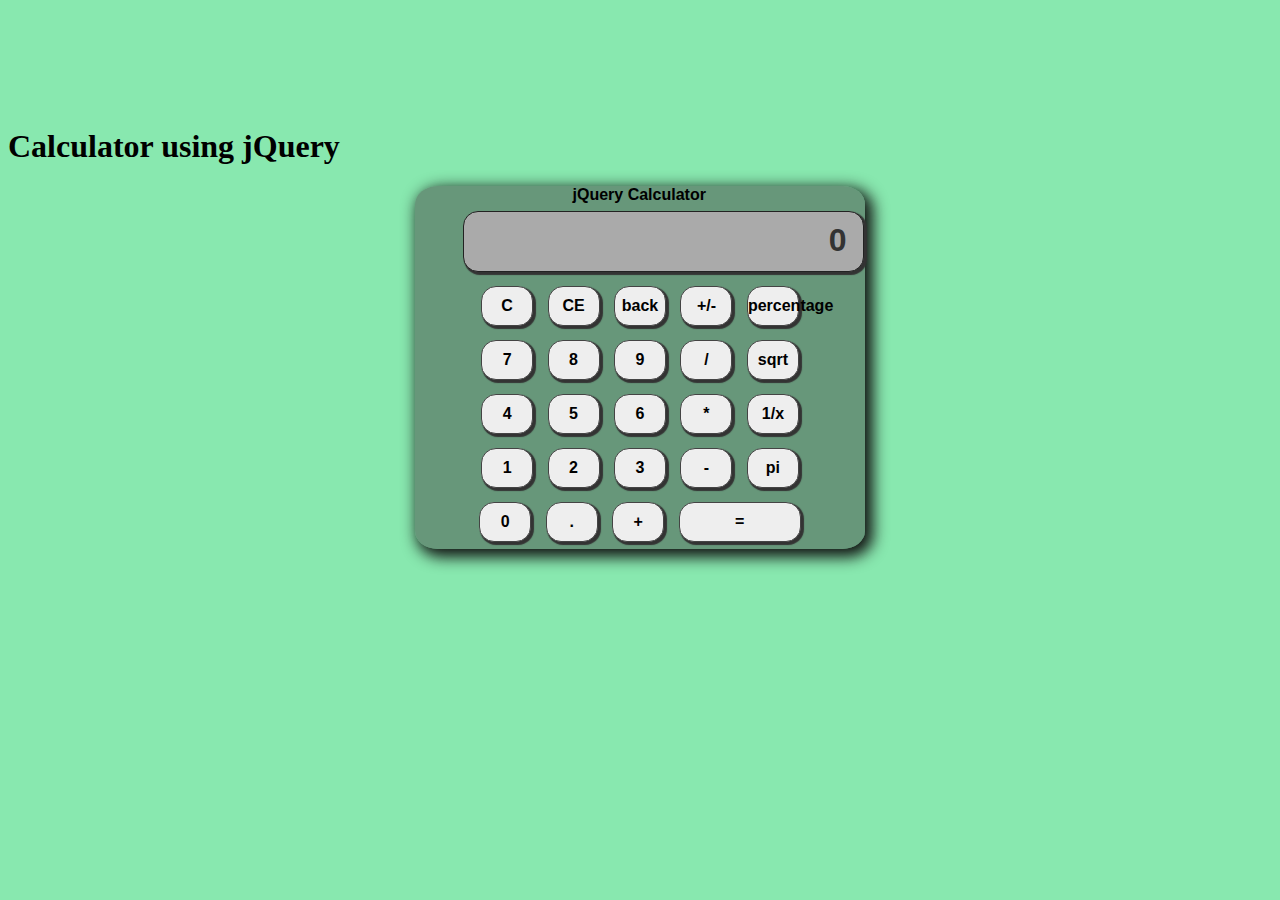
<file: Calculator/index.html>
<!DOCTYPE html>
<html lang="en">
<head>
    <meta charset="UTF-8">
    <meta name="viewport" content="width=device-width, initial-scale=1.0">
    <link rel="stylesheet" href="../jQuery/jquery-ui-calc/jquery-ui-1.13.3.custom/jquery-ui.css">
    <link rel="stylesheet" href="../jQuery/jquery-ui-calc/jquery-ui-1.13.3.custom/jquery-ui.structure.css">
    <link rel="stylesheet" href="../jQuery/jquery-ui-calc/jquery-ui-1.13.3.custom/jquery-ui.theme.css">
    <link rel="stylesheet" href="style.css">
    <title>Calculator</title>
</head>
<body>
    <h1>Calculator using jQuery</h1>
    <div class="calculator">
        <p>jQuery Calculator</p>
        <div class="calc-row">
            <div class="screen">0123456789</div>
        </div>
        <div class="calc-row">
            <div class="button">C</div>
            <div class="button">CE</div>
            <div class="button backspace">back</div>
            <div class="button plus-minus">+/-</div>
            <div class="button ">percentage</div>
        </div>
        <div class="calc-row">
            <div class="button">7</div>
            <div class="button">8</div>
            <div class="button">9</div>
            <div class="button divide">/</div>
            <div class="button">sqrt</div>
        </div>
        <div class="calc-row">
            <div class="button">4</div>
            <div class="button">5</div>
            <div class="button">6</div>
            <div class="button multiply">*</div>
            <div class="button inverse">1/x</div>
        </div>
        <div class="calc-row">
            <div class="button">1</div>
            <div class="button">2</div>
            <div class="button">3</div>
            <div class="button minus">-</div>
            <div class="button pi">pi</div>
        </div>
        <div class="calc-row">
            <div class="button zero">0</div>
            <div class="button decimal">.</div>
            <div class="button add">+</div>
            <div class="button equal">=</div>
        </div>
    </div>
</body>
<script src="../jQuery/jquery.js"></script>
<script src="../jQuery/jquery-ui-calc/jquery-ui-1.13.3.custom/jquery-ui.js"></script>
<script src="calc.js"></script>
</html>
</file>
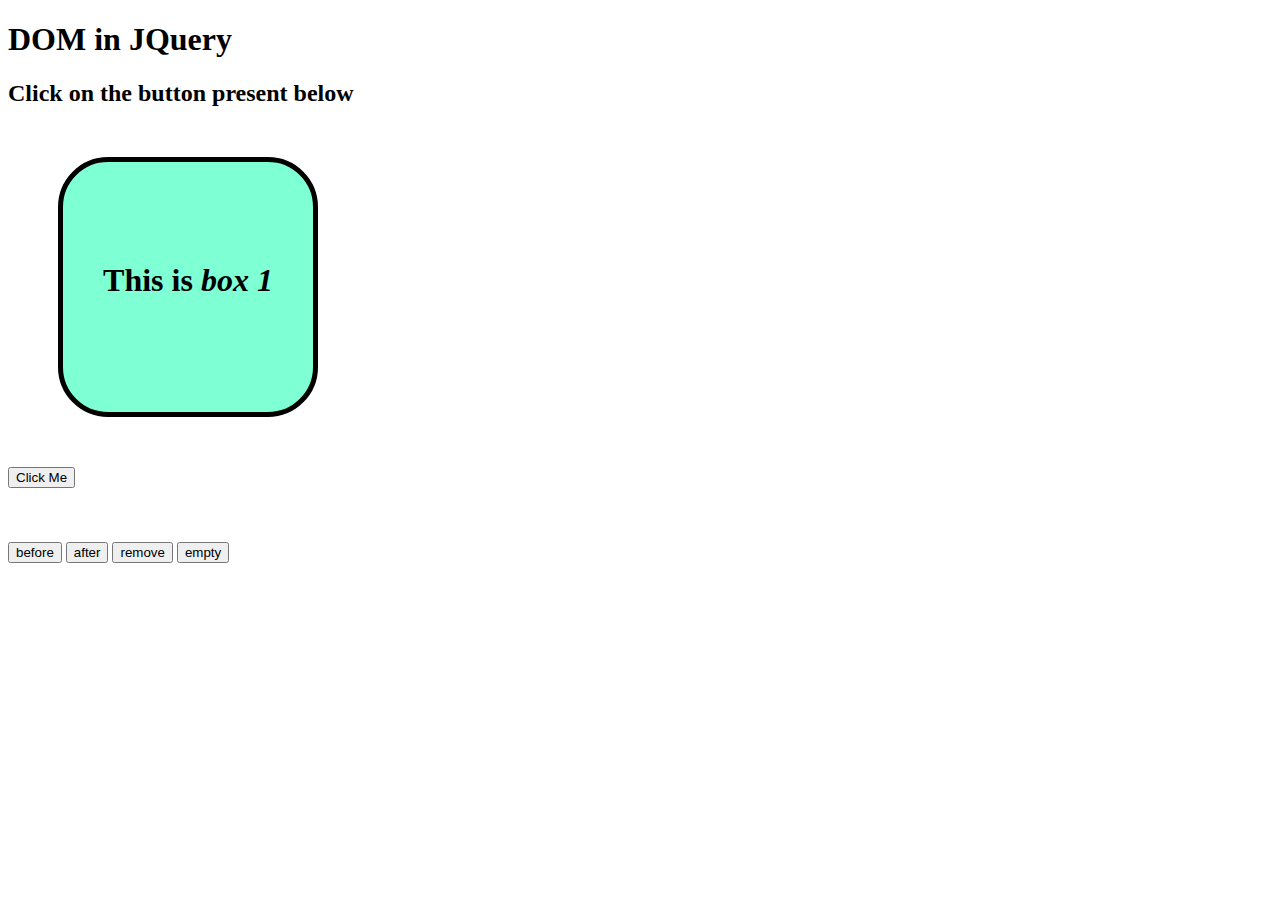
<file: DomManipulation/index.html>
<!DOCTYPE html>
<html lang="en">
<head>
    <meta charset="UTF-8">
    <meta name="viewport" content="width=device-width, initial-scale=1.0">
    <link rel="stylesheet" href="style.css">
    <title>Effects in Jquery</title>
</head>
<body>
    <h1>DOM in JQuery</h1>
    <h2>Click on the button present below</h2>
    <span id="span1"></span>
    <div class="div1" style="background-color: aquamarine;">
        <p class="p1" id="p1id">This is <i>box 1</i></p>
    </div>
    <button id="btn1">Click Me</button><br><br>
    <span id="span2"></span>
    <br><br>
    <!-- before and after -->
    <button id="before">before</button>
    <button id="after">after</button>
    <!-- Remove and Empty -->
     <button id="remove">remove</button>
     <button id="empty">empty</button>
    <!-- <img src="../images/JQ.png.png" alt="jQuery" id="img1" width="250"> -->
</body>
<script src="https://code.jquery.com/jquery-3.7.1.js" integrity="sha256-eKhayi8LEQwp4NKxN+CfCh+3qOVUtJn3QNZ0TciWLP4=" crossorigin="anonymous"></script>
<script src="dom.js"></script>
</html>
</file>
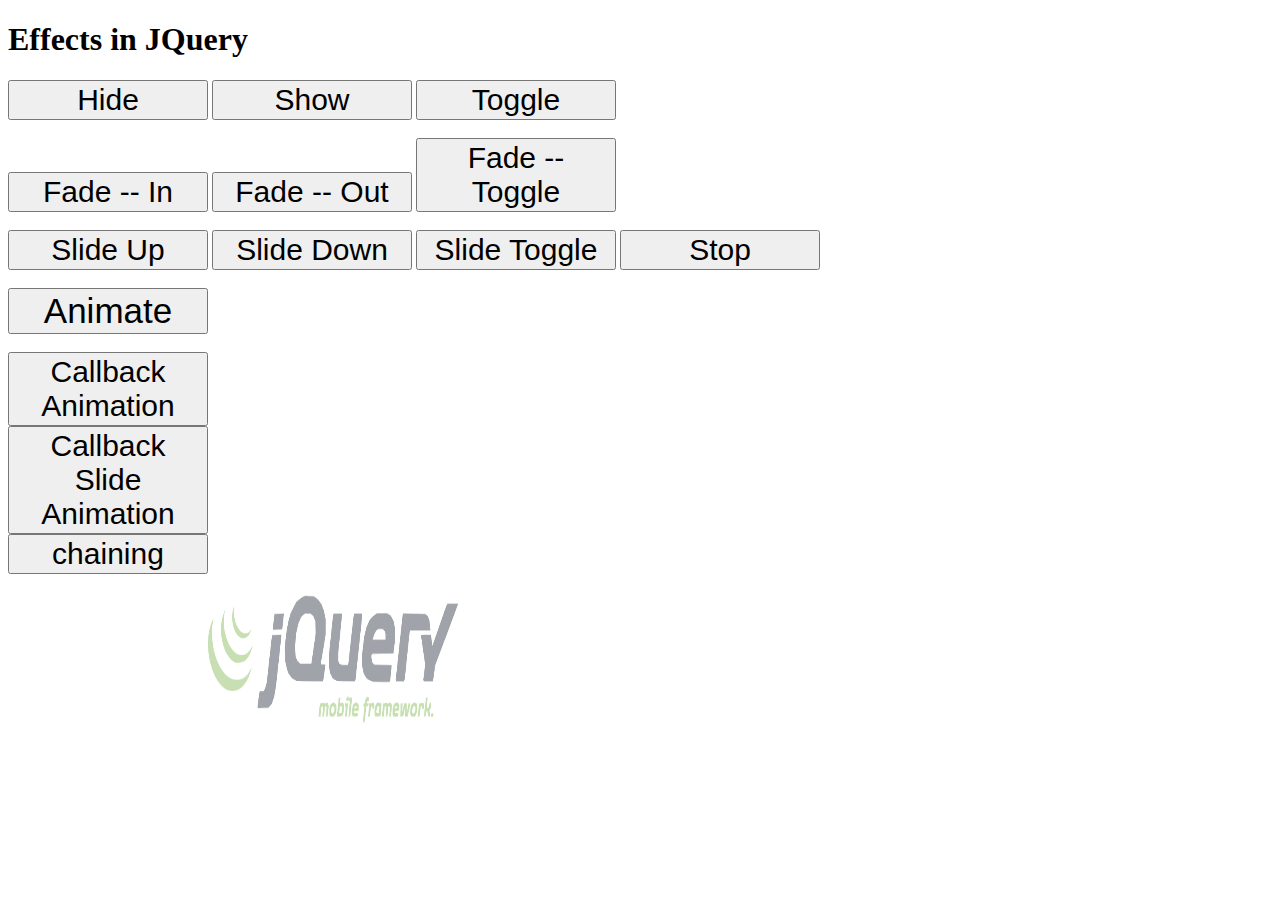
<file: EffectssInJquery/index.html>
<!DOCTYPE html>
<html lang="en">
<head>
    <meta charset="UTF-8">
    <meta name="viewport" content="width=device-width, initial-scale=1.0">
    <link rel="stylesheet" href="style.css">
    <title>Effects in Jquery</title>
</head>
<body>
    <h1>Effects in JQuery</h1>
    <button id="btn1">Hide</button>
    <button id="btn2">Show</button>
    <button id="btn3">Toggle</button>
    <br><br> 
    <button id="btn4">Fade -- In</button>
    <button id="btn5">Fade -- Out</button>
    <button id="btn6">Fade -- Toggle</button>
    <br><br>
    <button id="btn7">Slide Up</button>
    <button id="btn8">Slide Down</button>
    <button id="btn9">Slide Toggle</button>
    <button id="btn10">Stop</button>
    <!-- Animation -->
    <br><br>
    <button id="btn">Animate</button>
    <!-- JQuery callback and chaining for one animation after another -->
    <br><br>
    <button id="btnCB">Callback Animation</button><br>
    <button id="btnSlide">Callback Slide Animation</button><br>
    <button id="chaining">chaining</button>


    <img src="../images/JQ.png.png" alt="jQuery" id="img1" width="250">
</body>
<script src="https://code.jquery.com/jquery-3.7.1.js" integrity="sha256-eKhayi8LEQwp4NKxN+CfCh+3qOVUtJn3QNZ0TciWLP4=" crossorigin="anonymous"></script>
<script src="effects.js"></script>
</html>
</file>
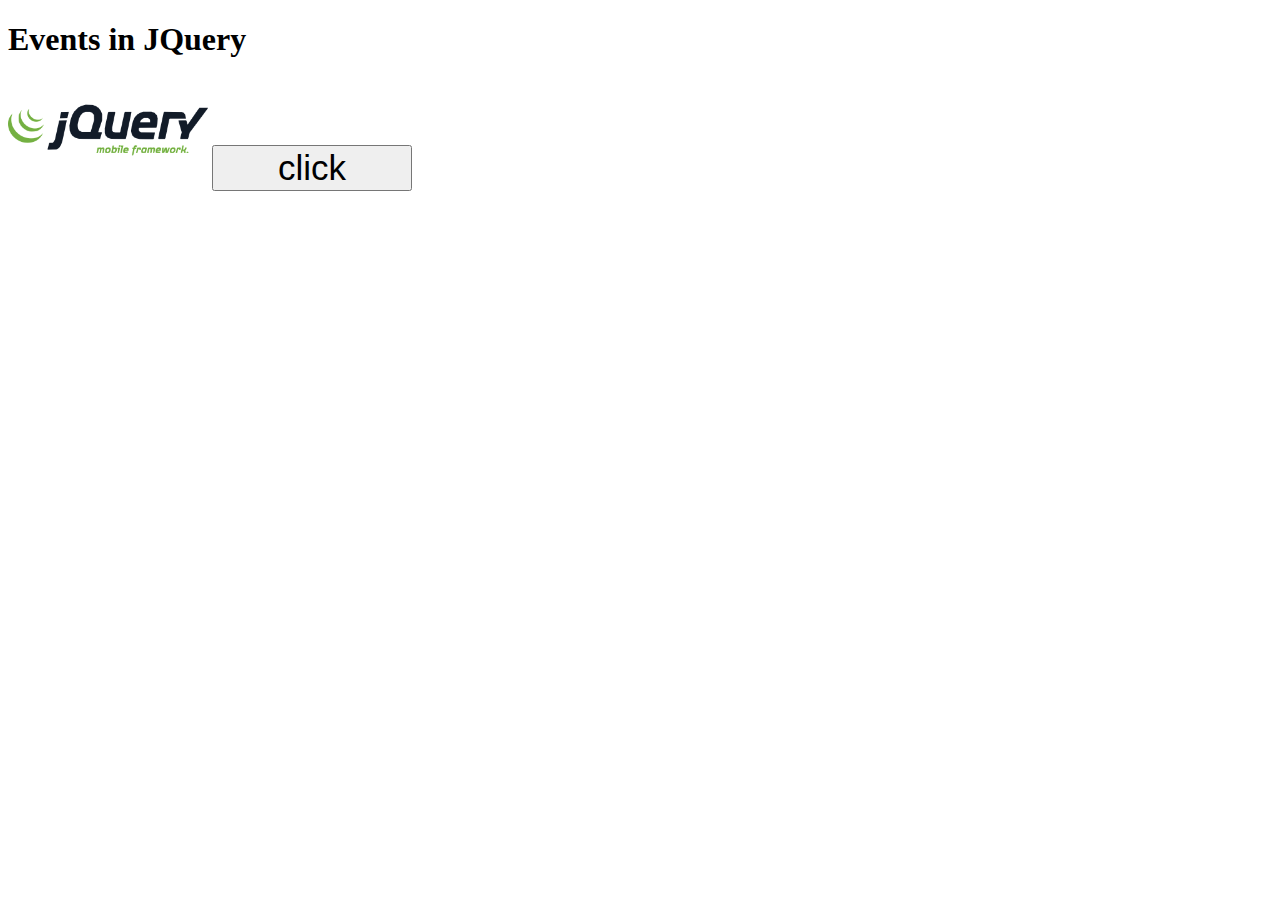
<file: EventsInJquery/index.html>
<!DOCTYPE html>
<html lang="en">
<head>
    <meta charset="UTF-8">
    <meta name="viewport" content="width=device-width, initial-scale=1.0">
    <link rel="stylesheet" href="style.css">
    <title>Events in Jquery</title>
</head>
<body>
    <h1>Events in JQuery</h1>
    <img src="../images/JQ.png.png" alt="image of a jQuery" width="200" id="img1">
    <button id="btn" onclick="func1()">click</button>
</body>
<script src="https://code.jquery.com/jquery-3.7.1.js" integrity="sha256-eKhayi8LEQwp4NKxN+CfCh+3qOVUtJn3QNZ0TciWLP4=" crossorigin="anonymous"></script>
<script src="event.js"></script>
</html>
</file>
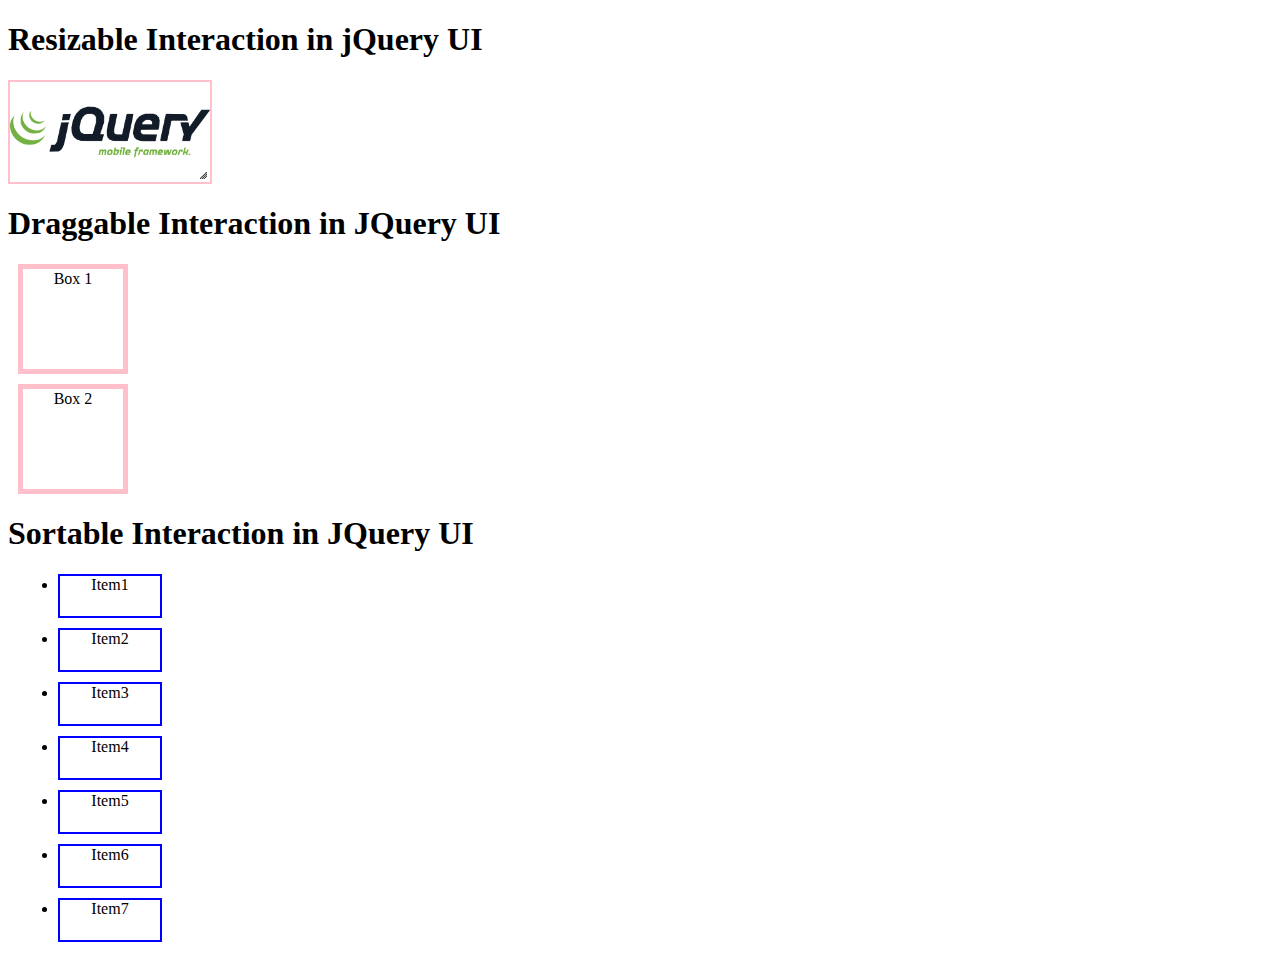
<file: Interactions/index.html>
<!DOCTYPE html>
<html lang="en">
<head>
    <meta charset="UTF-8">
    <meta name="viewport" content="width=device-width, initial-scale=1.0">
    <link rel="stylesheet" href="style.css">
    <link rel="stylesheet" href="../jQuery/jQueryUI/jquery-ui-1.13.3.custom/jquery-ui.css">
    <link rel="stylesheet" href="../jQuery/jQueryUI/jquery-ui-1.13.3.custom/jquery-ui.structure.css">
    <link rel="stylesheet" href="../jQuery/jQueryUI/jquery-ui-1.13.3.custom/jquery-ui.theme.css">
    <title>jQuery Interactions</title>
</head>
<body>
    <h1>Resizable Interaction in jQuery UI</h1>
    <div>
        <img src="../images/JQ.png.png" id="img1" alt="image of jquery logo" width="200">
    </div>
    <h1>Draggable Interaction in JQuery UI</h1>
    <div>
        <div class="box"><span>Box 1</span></div>
        <div class="box"><span>Box 2</span></div>
    </div>
    <h1>Sortable Interaction in JQuery UI</h1>
    <div>
        <ul class="sort">
            <li class="Sortable">Item1</li>
            <li class="Sortable">Item2</li>
            <li class="Sortable">Item3</li>
            <li class="Sortable">Item4</li>
            <li class="Sortable">Item5</li>
            <li class="Sortable">Item6</li>
            <li class="Sortable">Item7</li>
        </ul>
    </div>
</body> 
<script src="../jQuery/jquery.js"></script>
<script src="../jQuery/jQueryUI/jquery-ui-1.13.3.custom/jquery-ui.js"></script>
<script src="interactions.js"></script>
</html>
</file>
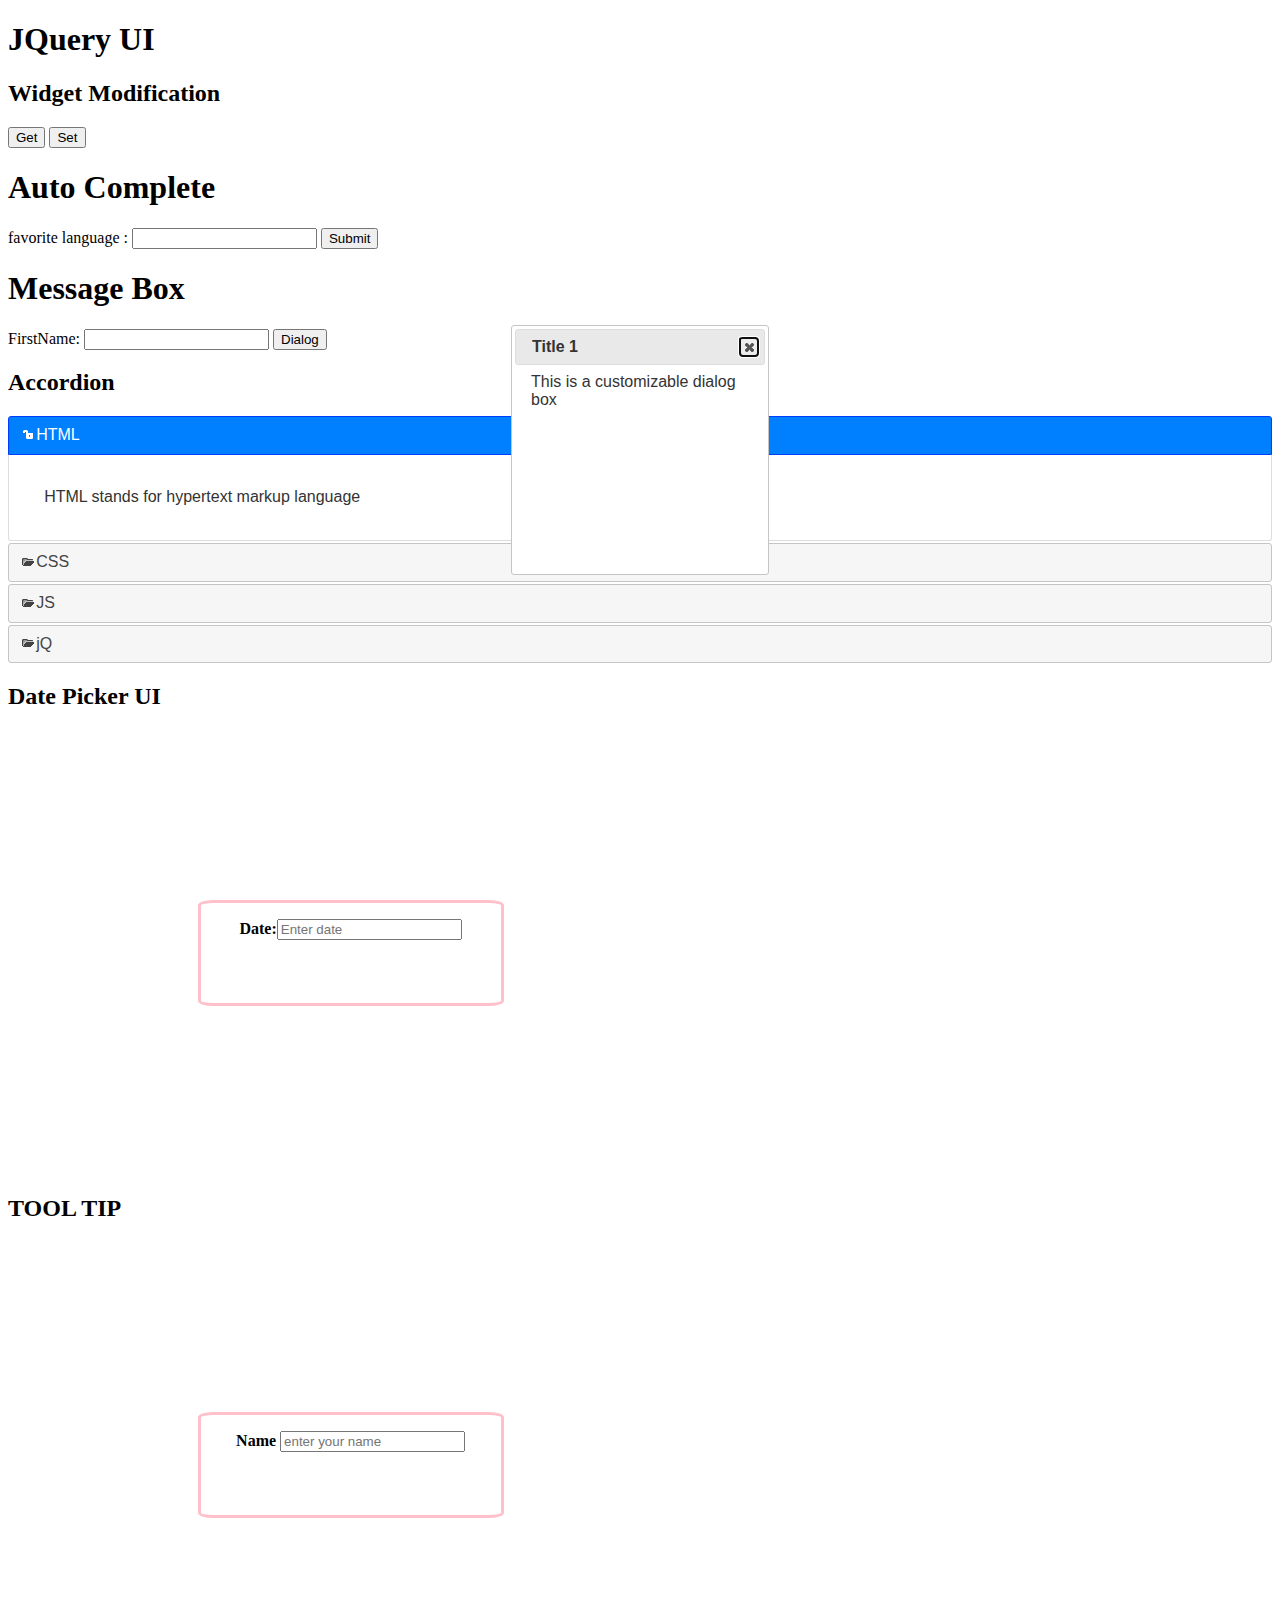
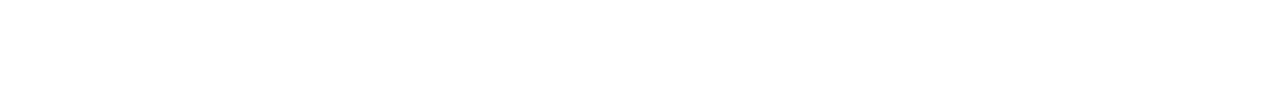
<file: jQueryUI/index.html>
<!DOCTYPE html>
<html lang="en">
<head>
    <meta charset="UTF-8">
    <meta name="viewport" content="width=device-width, initial-scale=1.0">
    <link rel="stylesheet" href="style.css">
    <link rel="stylesheet" href="../jQuery/jQueryUI/jquery-ui-1.13.3.custom/jquery-ui.css">
    <link rel="stylesheet" href="../jQuery/jQueryUI/jquery-ui-1.13.3.custom/jquery-ui.structure.css">
    <link rel="stylesheet" href="../jQuery/jQueryUI/jquery-ui-1.13.3.custom/jquery-ui.theme.css">
    <title>jQuery UI</title>
</head>
<body>
    <h1>JQuery UI</h1>
    <h2>Widget Modification </h2>
    <!-- Widget Modification in jQuery UI -->
     <div id="dialog1" title="Title 1">
        This is a customizable dialog box
     </div>
     <button id="get">Get</button>
     <button id="set">Set</button>
    <!-- Auto complete -->
     <h1>Auto Complete</h1>
     favorite language : <input type="text" id="input">
     <button id="autoCompleteButton">Submit</button>
     <!-- Message Box  or Dialog Box-->
     <h1>Message Box</h1>
     FirstName: <input type="text">
     <button id="buttonDialog">Dialog</button>
     <div id="dialog" title="title using attribute">
        This is a customizable dialog box
     </div>
    <!-- Accordion -->
    <h2>Accordion</h2>
     <div class="divA1">
        <h2>HTML</h2>
        <div>
            <p>HTML stands for hypertext markup language</p>
        </div>
        <h2>CSS</h2>
        <div>
            <p>Cascading style sheet</p>
        </div>
        <h2>JS</h2>
        <div>
            <p>java script</p>
        </div>
        <h2>jQ</h2>
        <div>
            <p>j Query </p>
        </div>
     </div>
   
    <!-- Date Picker-->
    <h2>Date Picker UI</h2>
    <div class="div1">
        <p>Date:<input type="text" id="date" placeholder="Enter date"></p>
    </div>
    <h2>TOOL TIP</h2>
    <div id="tooltip" class="div1">
        <p>Name <input type="text" id="tool" title="" placeholder="enter your name"></p>
    </div>
</body> 
<script src="../jQuery/jquery.js"></script>
<script src="../jQuery/jQueryUI/jquery-ui-1.13.3.custom/jquery-ui.js"></script>
<script src="ui.js"></script>
</html>
</file>
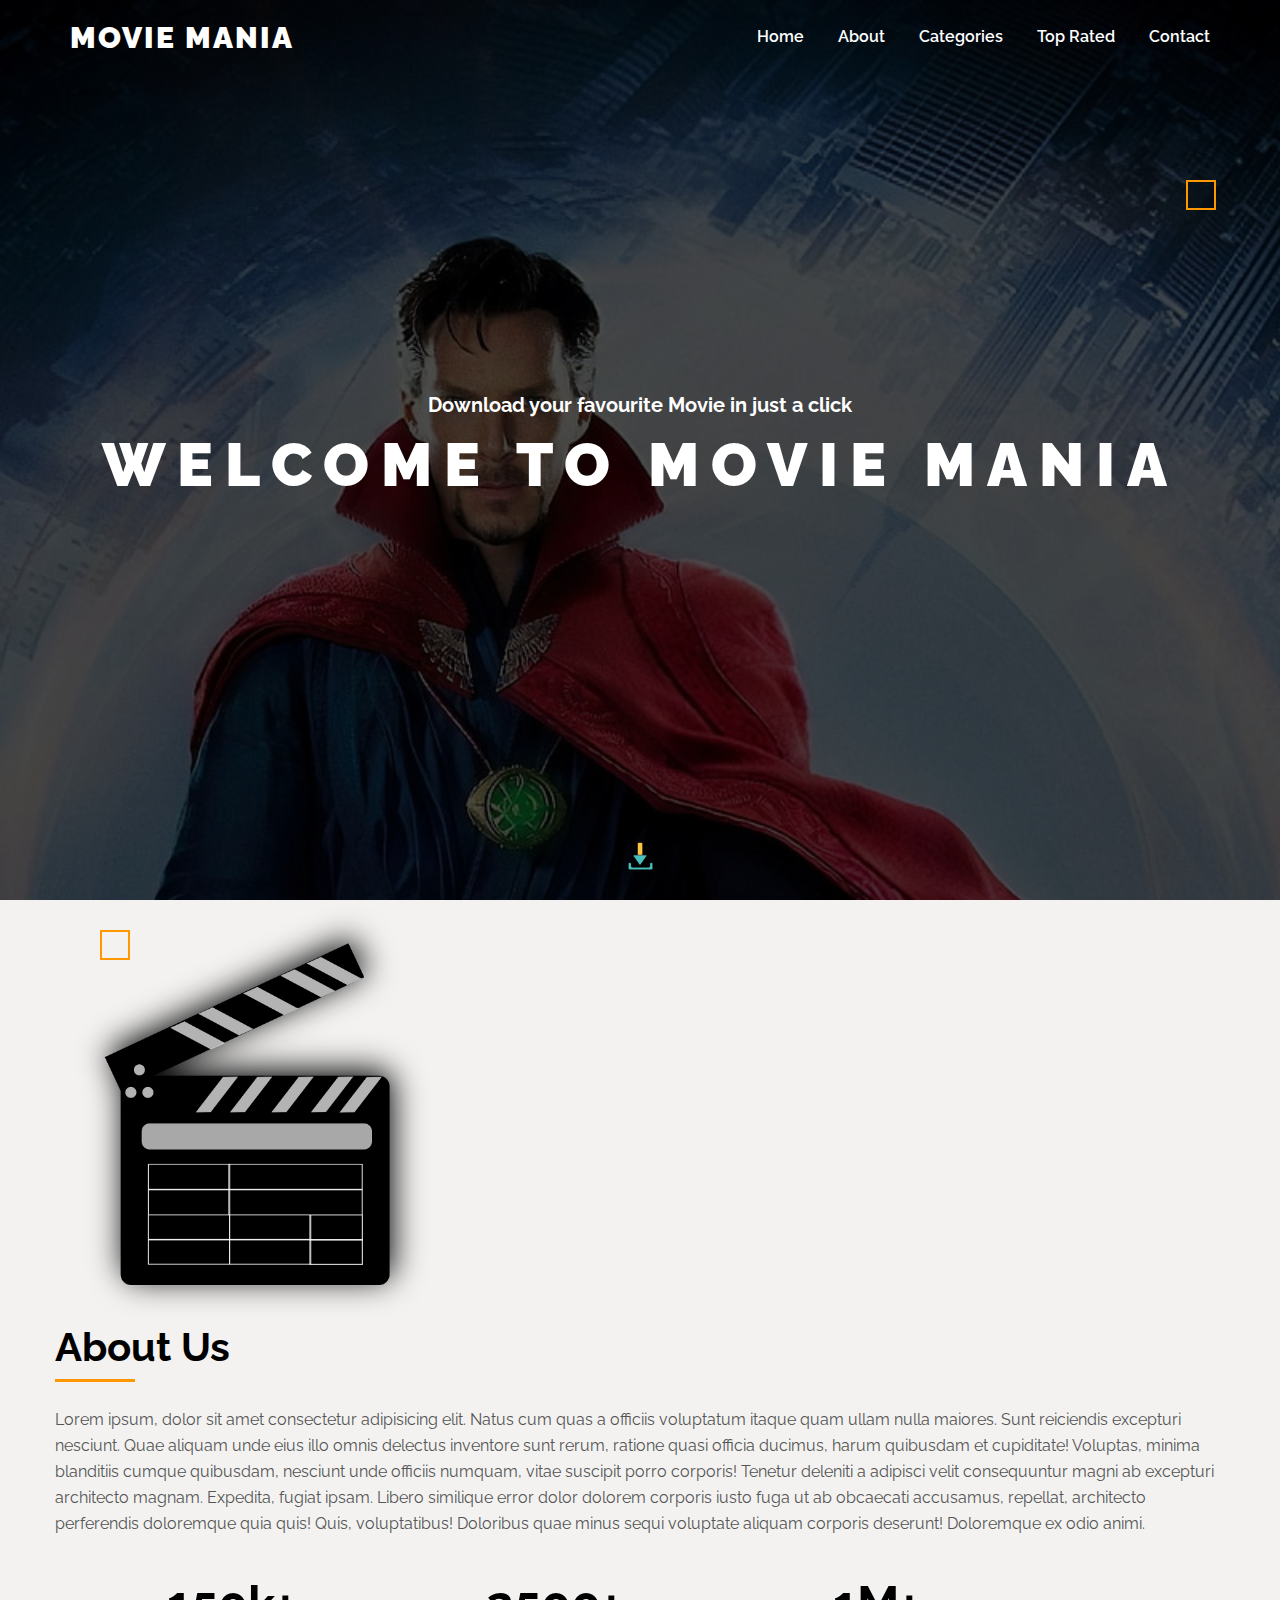
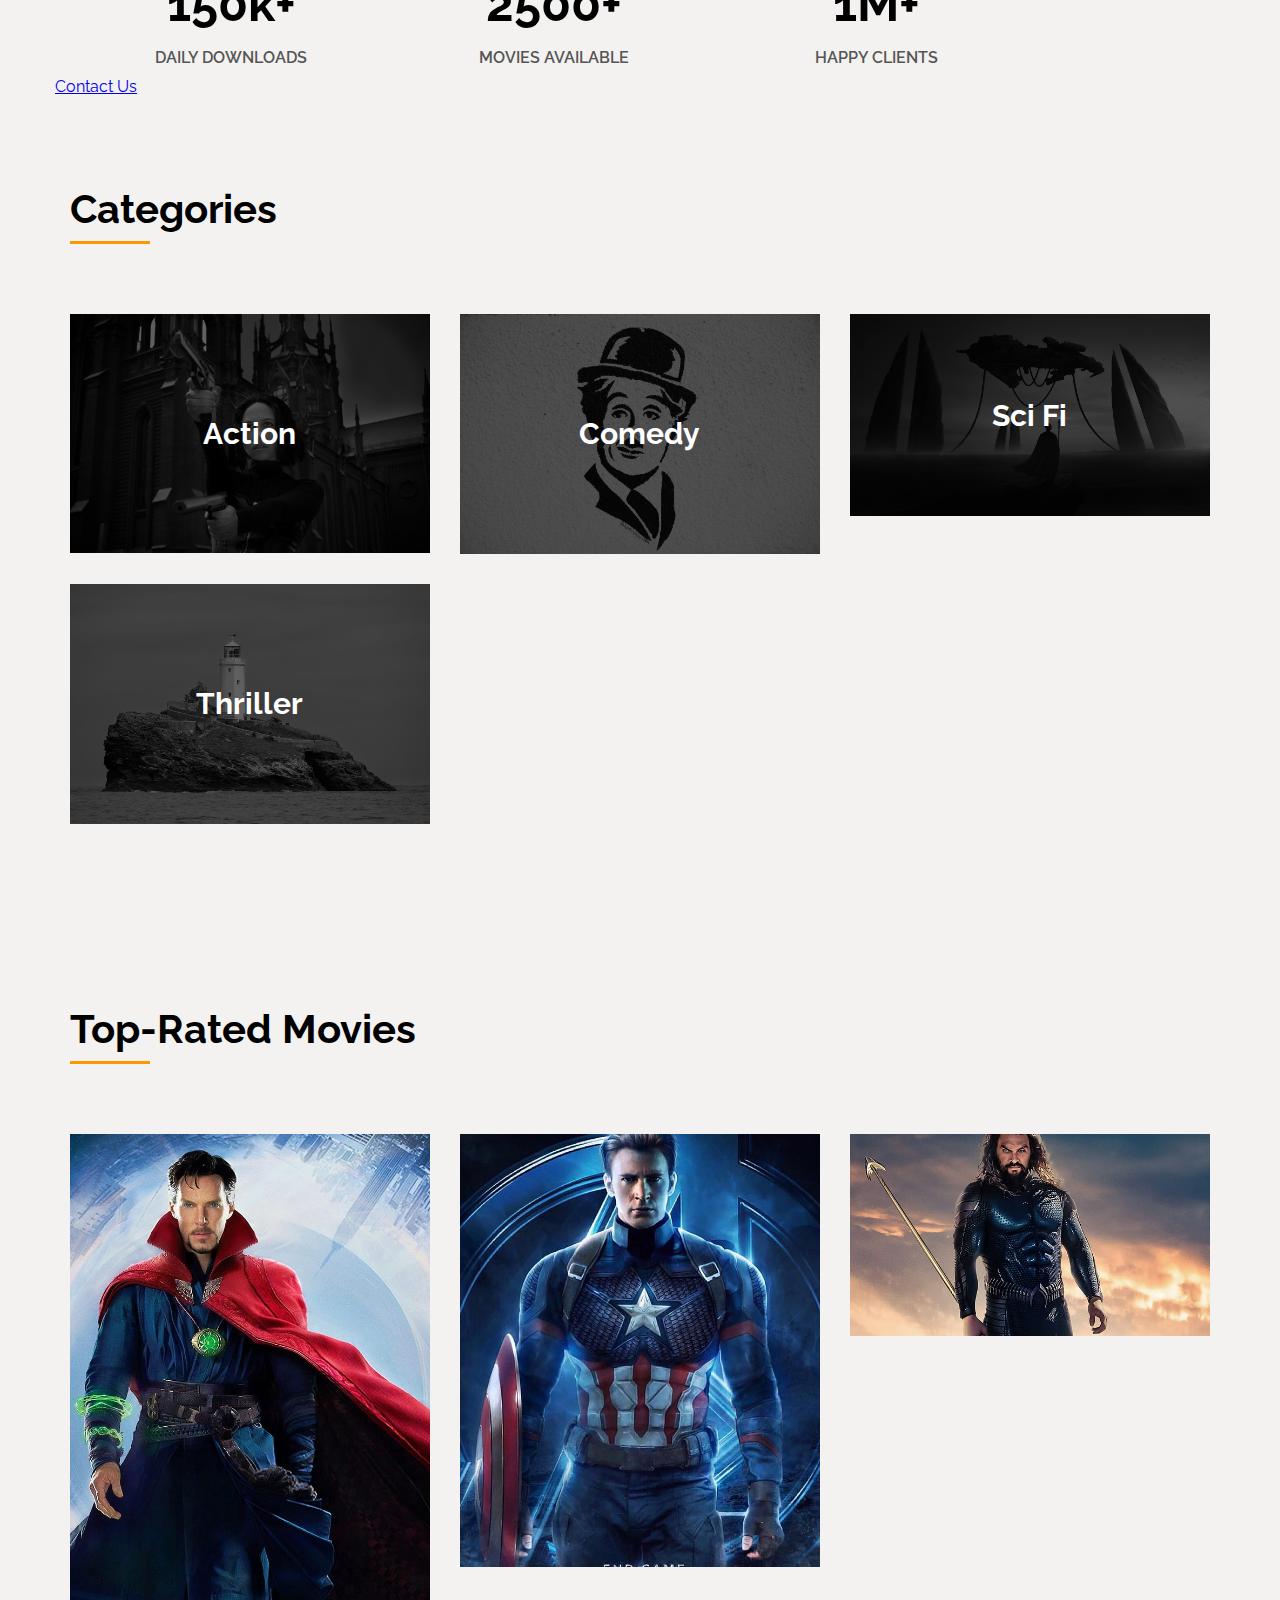
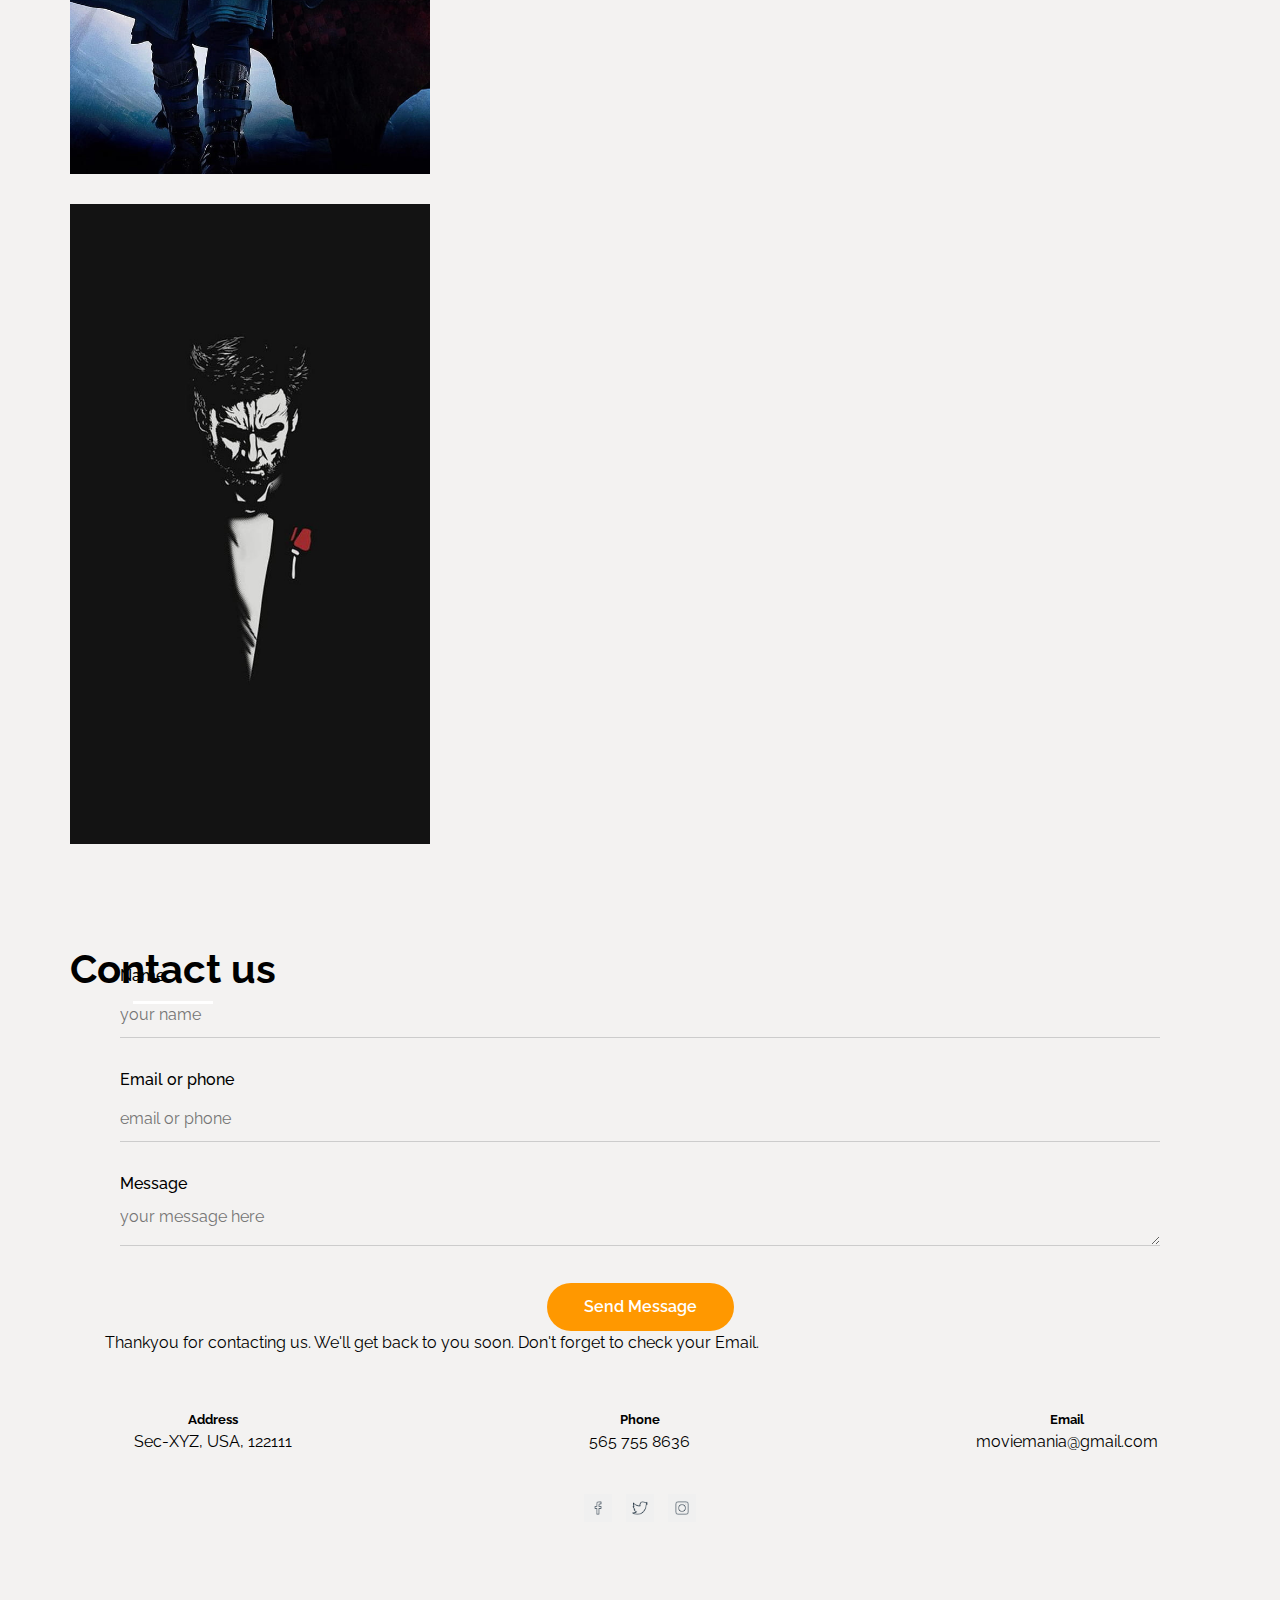
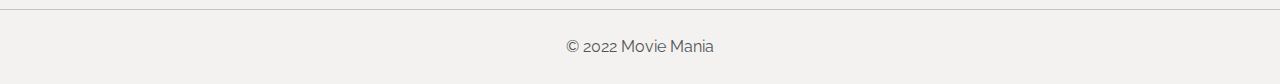
<file: MovieManiaWebsite/index.html>
<!DOCTYPE html>
<html lang="en">
<head>
    <meta charset="UTF-8">
    <meta name="viewport" content="width=device-width, initial-scale=1.0">
    <title>Movie Mania</title>
    <link rel="stylesheet" href="../jQuery/jQueryUI/jquery-ui-1.13.3.custom/jquery-ui.css">
    <link rel="stylesheet" href="../jQuery/jQueryUI/jquery-ui-1.13.3.custom/jquery-ui.structure.css">
    <link rel="stylesheet" href="../jQuery/jQueryUI/jquery-ui-1.13.3.custom/jquery-ui.theme.css">
    <link rel="stylesheet" href="style.css">
</head>
<body>
    <!-- Preloader -->
     <div class="preloader">
        <div class="loader">

        </div>
     </div>
    <!-- preloader ends -->

    <!-- head section starts -->
     <header class="header">
        <div class="container">
            <div class="row justify-content-between align-items-center">
            <div class="brand-name">
                <a href="index.html">Movie Mania</a>
            </div>
            <div class="nav-toggle">
                <span></span>
            </div>
            <div class="nav">
                <ul>
                    <li><a href="#home">Home</a></li>
                    <li><a href="#about">About</a></li>
                    <li><a href="#categories">Categories</a></li>
                    <li><a href="#top">Top Rated</a></li>
                    <li><a href="#contact">Contact</a></li>
                </ul>
            </div>
        </div>
        </div>
     </header>
    <!-- head section ends -->

    <!-- Home section starts -->
     <section class="home-section" id="home">
        <!-- square shape -->
         <div class="shape-01">

         </div>
         <div class="container">
            <div class="row align-items-center">
                <div class="home-content">
                    <h4>Download your favourite Movie in just a click</h4>
                    <h2>Welcome to Movie Mania</h2>
                </div>
            </div>
            <!-- scroll down -->
             <a href="about" class="scroll-down">
                <img src="img/icons/arrow-down.png" alt="scroll down" width="50">
             </a>
         </div>
     </section>
    <!-- Home section ends -->
    <!-- About section starts -->
     <section class="about-section" id="about">
        <div class="container">
            <div class="row ">
                <div class="about-img">
                <div class="img-box">
                    <div class="shape-02">

                    </div>
                    <img src="img/about.png" alt="about us" width="200">
                </div></div>
            </div>
            <div class="about-content">
                <div class="row">
                    <div class="section-title">
                        <h1>About Us</h1>
                    </div>
                </div>
                <p>Lorem ipsum, dolor sit amet consectetur adipisicing elit. Natus cum quas a officiis voluptatum itaque quam ullam nulla maiores. Sunt reiciendis excepturi nesciunt. Quae aliquam unde eius illo omnis delectus inventore sunt rerum, ratione quasi officia ducimus, harum quibusdam et cupiditate! Voluptas, minima blanditiis cumque quibusdam, nesciunt unde officiis numquam, vitae suscipit porro corporis! Tenetur deleniti a adipisci velit consequuntur magni ab excepturi architecto magnam. Expedita, fugiat ipsam. Libero similique error dolor dolorem corporis iusto fuga ut ab obcaecati accusamus, repellat, architecto perferendis doloremque quia quis! Quis, voluptatibus! Doloribus quae minus sequi voluptate aliquam corporis deserunt! Doloremque ex odio animi.</p>
                <div class="stats">
                    <div class="row">
                        <div class="stat-box">
                            <h2>150k+</h2>
                            <h5>Daily Downloads</h5>
                        </div>
                        <div class="stat-box">
                            <h2>2500+</h2>
                            <h5>Movies available</h5>
                        </div>
                        <div class="stat-box">
                            <h2>1M+</h2>
                            <h5>Happy Clients</h5>
                        </div>
                    </div>
                </div>
                <!-- Contact button -->
                 <a href="#contact" class="btn btn-1">Contact Us</a>
            </div>
        </div>
     </section>
    <!-- About section ends -->

<!-- categories starts here -->
<div class="service-section" id="categories">
    <div class="container">
        <div class="row">
            <div class="section-title">
                <h1>Categories</h1>
            </div>
        </div>
        <div class="row">
            <div class="service-item">
                <div class="service-item-inner">
                    <img src="img/service/action.jpg" alt="action movive" width="200">
                    <div class="overlay">
                        <h3>Action</h3>
                    </div>
                </div>
            </div>
            <div class="service-item">
                <div class="service-item-inner">
                    <img src="img/service/comedy.jpg" alt="action movive" width="200">
                    <div class="overlay">
                        <h3>Comedy</h3>
                    </div>
                </div>
            </div>
            <div class="service-item">
                <div class="service-item-inner">
                    <img src="img/service/sci-fi.jpg" alt="action movive" width="200">
                    <div class="overlay">
                        <h3>Sci Fi</h3>
                    </div>
                </div>
            </div>
            <div class="service-item">
                <div class="service-item-inner">
                    <img src="img/service/thriller.jpg" alt="action movive" width="200">
                    <div class="overlay">
                        <h3>Thriller</h3>
                    </div>
                </div>
            </div>
        </div>
    </div>
</div>
<!-- Categories ends here -->
<!-- Top rated section starts here -->
 <section class="work-section" id="top">
    <div class="container">
        <div class="row">
            <div class="section-title">
                <h1>Top-Rated Movies</h1>
            </div>
        </div>
        <div class="row">
            <!-- top rated movies start -->
             <div class="work-item">
                <div class="work-item-inner">
                    <img src="img/works/thumb/doctorStrange.jpg" alt="movie 1" width="100" data-large="img/works/large/thumb3.png">
                </div>
                <div class="overlay">
                    <h4>Doctor Strange</h4>
                </div>
             </div>
             <div class="work-item">
                <div class="work-item-inner">
                    <img src="img/works/thumb/captainmarvel.jpg" alt="movie 1" width="100" data-large="img/works/large/thumb3.png">
                </div>
                <div class="overlay">
                    <h4>Captain Marvel</h4>
                </div>
             </div>
             <div class="work-item">
                <div class="work-item-inner">
                    <img src="img/works/thumb/aquaman.jpg" alt="movie 1" width="100" data-large="img/works/large/thumb3.png">
                </div>
                <div class="overlay">
                    <h4>Aqua Man</h4>
                </div>
             </div>
             <div class="work-item">
                <div class="work-item-inner">
                    <img src="img/works/thumb/x-men.jpg" alt="movie 1" width="100" data-large="img/works/large/thumb3.png">
                </div>
                <div class="overlay">
                    <h4>X men</h4>
                </div>
             </div>
            <!-- top rated movies ends -->
        </div>
    </div>
 </section>
<!-- Top rated section ends here -->

<!-- contact section starts here -->
<section class="contact-section" id="contact">
    <div class="container">
        <div class="row">
            <div class="img-box">
                <div class="section-title">
                    <h1>Contact us</h1>
                </div>
            </div>
        </div>
        
    </div>
    <div class="row">
        <div class="contact-form">
            <div class="form">
                <div class="row">
                    <div class="left input-group">
                        <label for="">Name</label>
                        <input type="text" placeholder="your name" class="input-control">
                    </div>
                    <div class="right input-group">
                        <label for="">Email or phone </label>
                        <input type="text" placeholder="email or phone" class="input-control">
                    </div>
                </div>
                <div class="row">
                    <div class="input-group">
                        <label for="">Message</label>
                        <textarea name="" id="" class="input-control" placeholder="your message here"></textarea>

                    </div>
                </div>
                <div class="form-btn">
                    <button type="button" class="btn btn-01" id="button">
                        Send Message
                    </button>
                </div>
                <div id="dialog">
                    Thankyou for contacting us. We'll get back to you soon. Don't forget to check your Email.
                </div>
            </div>
        </div>
    </div>
    <div class="row">
        <div class="contact-info">
            <div class="row">
                <div class="info-item">
                    <h5>Address </h5>
                    <p>Sec-XYZ, USA, 122111</p>
                </div>
                <div class="info-item">
                    <h5> Phone </h5>
                    <p>565 755 8636</p>
                </div>
                <div class="info-item">
                    <h5> Email </h5>
                    <p>moviemania@gmail.com</p>
                </div>
            </div>
        </div>
    </div>
    <div class="row">
        <div class="social-links">
            <a href="#" title="facebook">
                <img src="img/icons/facebook.png" alt="facebook" width="100">
                            </a>
            <a href="#" title="twitter">
               
                <img src="img/icons/twitter.png" alt="twitter" width="100">
              
            </a>
            <a href="#" title="instagram">
               
                <img src="img/icons/instagram.png" alt="instagram" width="100">
            </a>
        </div>
    </div>
</section>
<p class="copyright">&copy; 2022 Movie Mania</p>

<!-- contact section ends here -->

<!-- Light Box Start -->
<div class="lightbox">
    <div class="img-box">
        <div class="lightbox-close">
            &times;
        </div>
        <img src="img/works/thumb/x-men.jpg" alt="large" width="400" class="lightbox-img">
        <div class="lightbox-caption"> 
            <div class="lightbox-category">


            </div>
            <div class="lightbox-counter">
                 
            </div>
            <div class="lightbox-controls">
                <div class="prev">
                    <img src="img/icons/prev.png" alt="previous" width="50px">
                </div>
                <div class="next">
                    <img src="img/icons/next.png" alt="next" width="50px">
                </div>
            </div>
        </div>
    </div>
</div>

<!-- Light Box End -->

</body>
<script src="../jQuery/jquery.js"></script>
<script src="../jQuery/jQueryUI/jquery-ui-1.13.3.custom/jquery-ui.js"></script>
<script src="movie.js"></script>
</html>
</file>
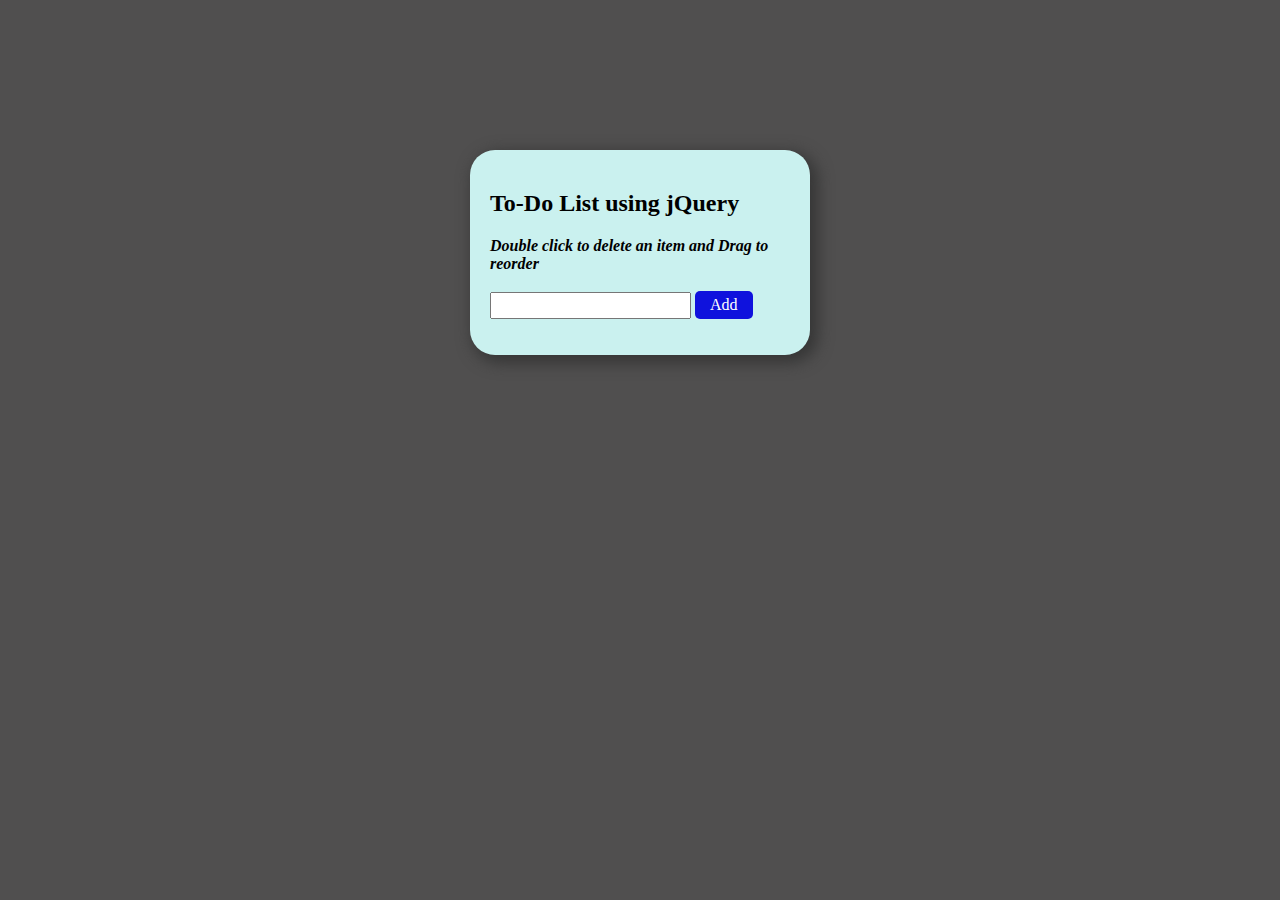
<file: ToDoList/index.html>
<!DOCTYPE html>
<html lang="en">
<head>
    <meta charset="UTF-8">
    <meta name="viewport" content="width=device-width, initial-scale=1.0">
    <link rel="stylesheet" href="../jQuery/jquery-ui-calc/jquery-ui-1.13.3.custom/jquery-ui.css">
    <link rel="stylesheet" href="../jQuery/jquery-ui-calc/jquery-ui-1.13.3.custom/jquery-ui.structure.css">
    <link rel="stylesheet" href="../jQuery/jquery-ui-calc/jquery-ui-1.13.3.custom/jquery-ui.theme.css">
    <link rel="stylesheet" href="style.css">
    <title>To Do List</title>
</head>
<body>
   <div class="container">
    <h2>To-Do List using jQuery</h2>
    <p><b><i>Double click to delete an item and Drag to reorder</i></b></p>
    <form action="" name="toDoList">
        <input type="text" name="ListItem">
    </form>
    <div id="button">Add</div>
    <br>
    <ul>

    </ul>
   </div>
</body>
<script src="../jQuery/jquery.js"></script>
<script src="../jQuery/jquery-ui-calc/jquery-ui-1.13.3.custom/jquery-ui.js"></script>
<script src="toDoList.js"></script>
</html>
</file>
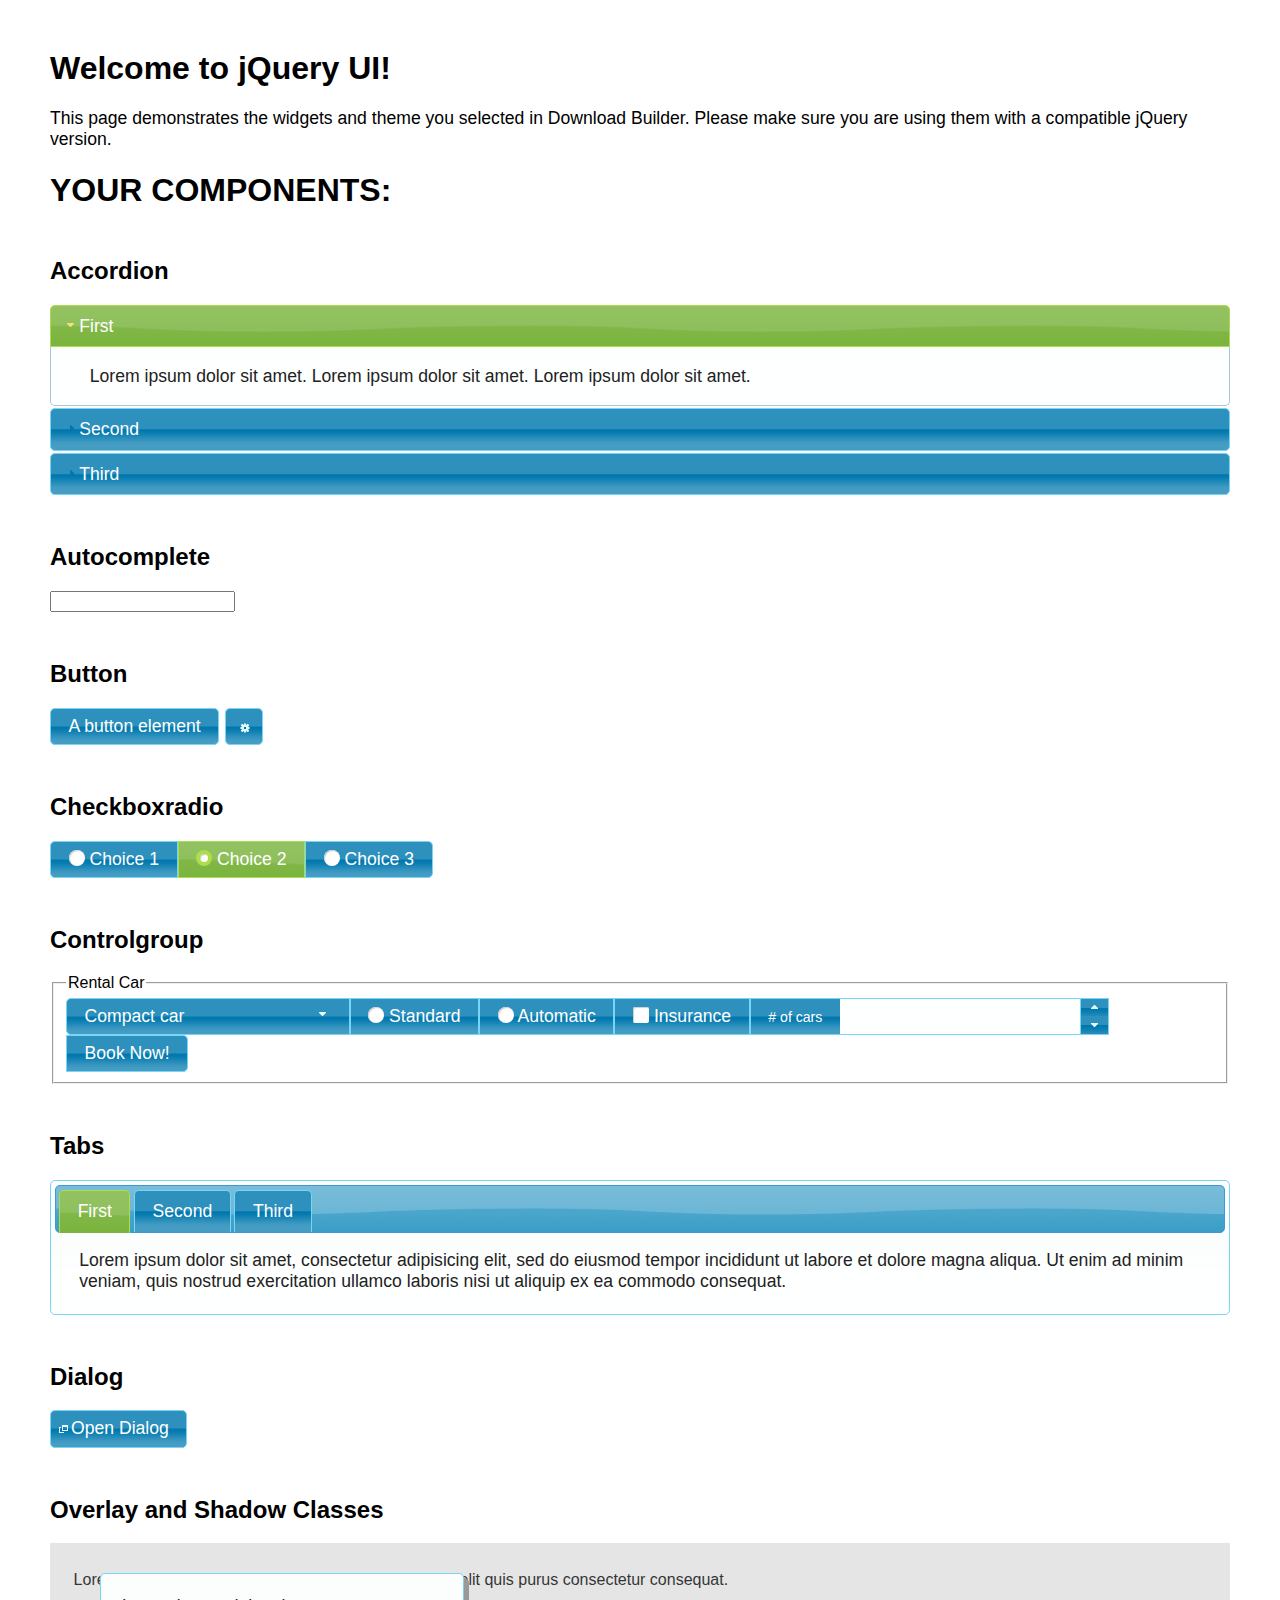
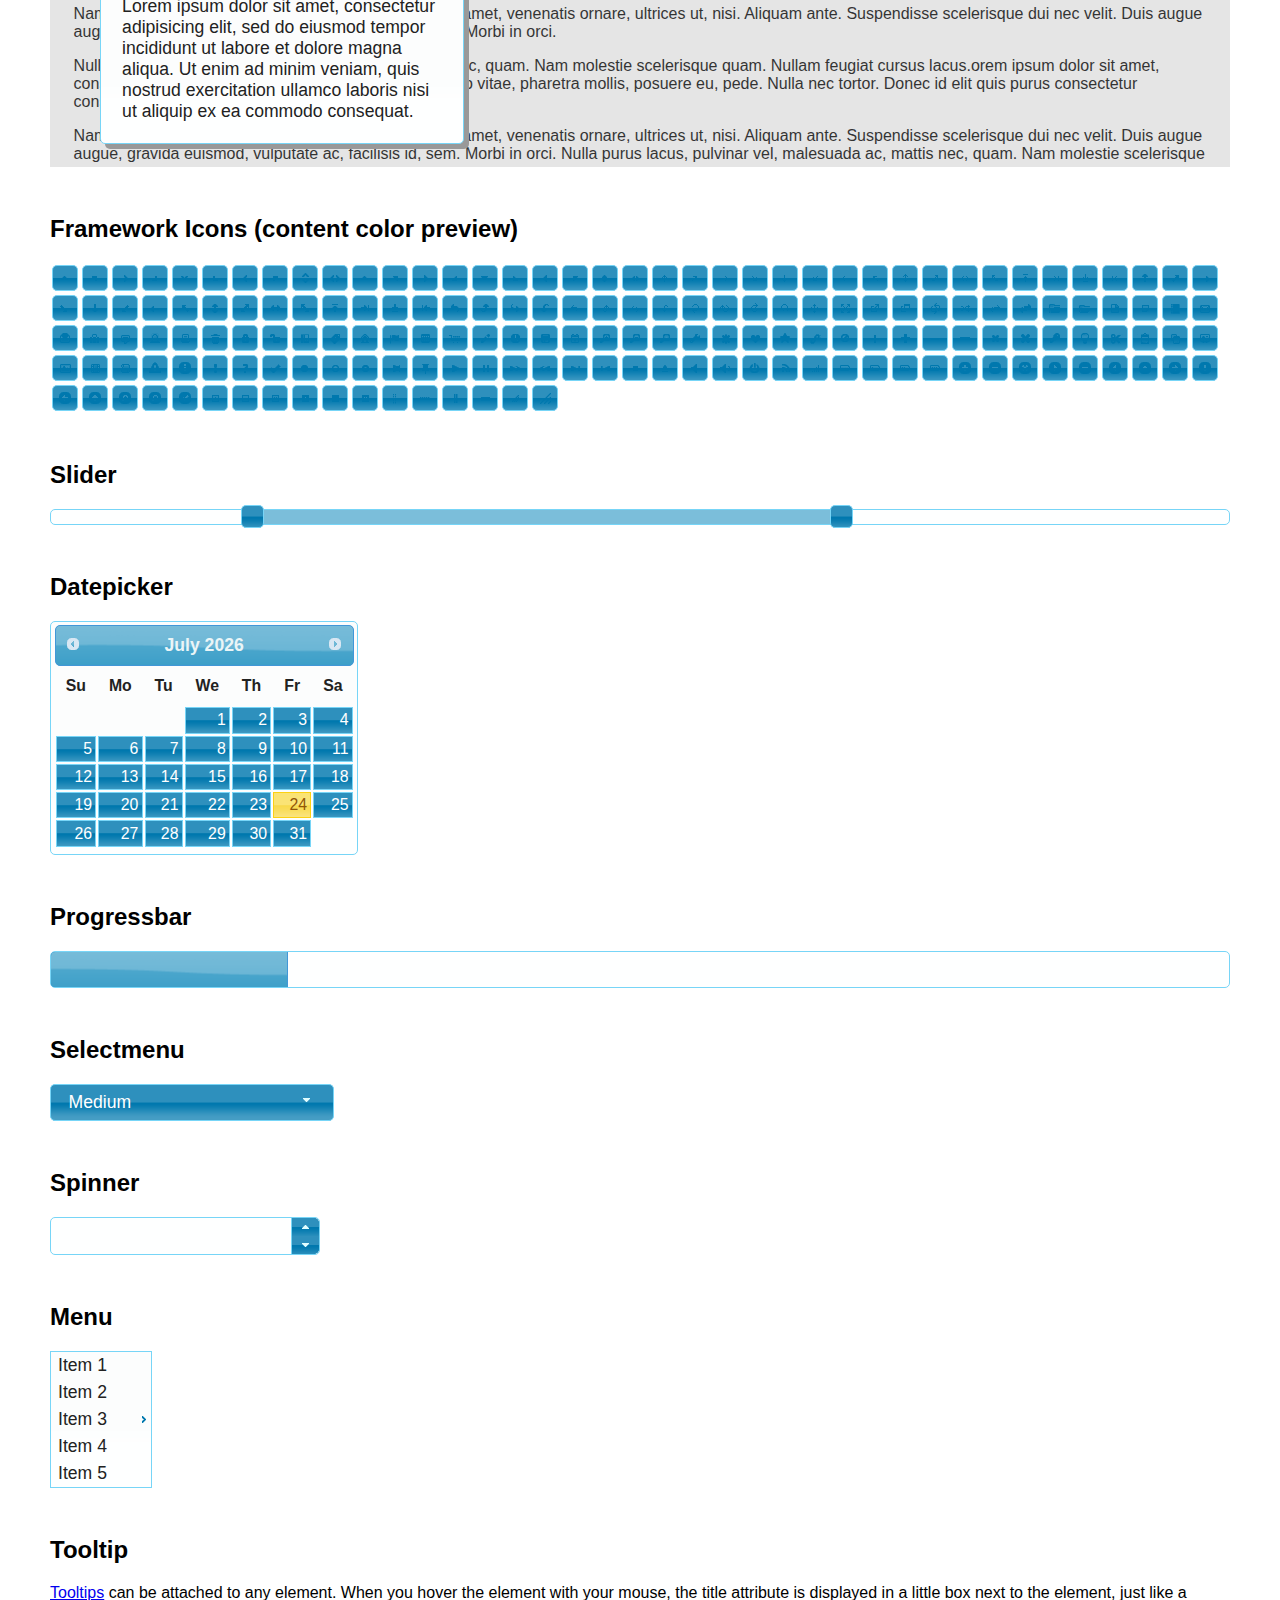
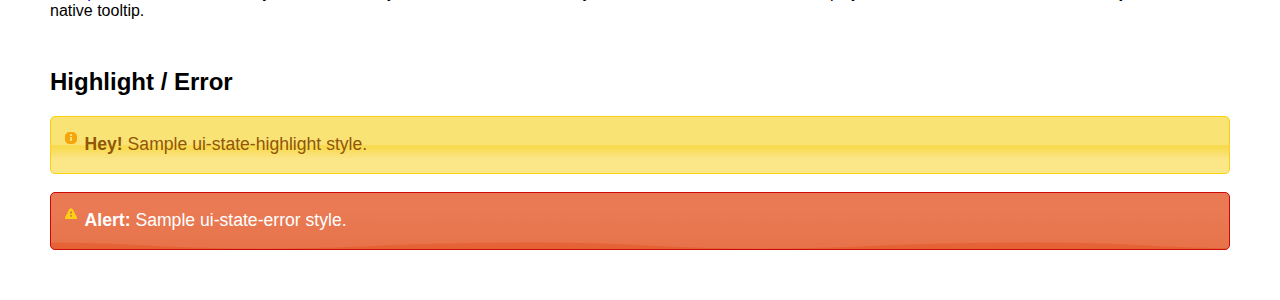
<file: jQuery/jquery-ui-1.13.3.custom/index.html>
<!doctype html>
<html lang="us">
<head>
	<meta charset="utf-8">
	<title>jQuery UI Example Page</title>
	<link href="jquery-ui.css" rel="stylesheet">
	<style>
	body{
		font-family: "Trebuchet MS", sans-serif;
		margin: 50px;
	}
	.demoHeaders {
		margin-top: 2em;
	}
	#dialog-link {
		padding: .4em 1em .4em 20px;
		text-decoration: none;
		position: relative;
	}
	#dialog-link span.ui-icon {
		margin: 0 5px 0 0;
		position: absolute;
		left: .2em;
		top: 50%;
		margin-top: -8px;
	}
	#icons {
		margin: 0;
		padding: 0;
	}
	#icons li {
		margin: 2px;
		position: relative;
		padding: 4px 0;
		cursor: pointer;
		float: left;
		list-style: none;
	}
	#icons span.ui-icon {
		float: left;
		margin: 0 4px;
	}
	.fakewindowcontain .ui-widget-overlay {
		position: absolute;
	}
	select {
		width: 200px;
	}
	</style>
</head>
<body>

<h1>Welcome to jQuery UI!</h1>

<div class="ui-widget">
	<p>This page demonstrates the widgets and theme you selected in Download Builder. Please make sure you are using them with a compatible jQuery version.</p>
</div>

<h1>YOUR COMPONENTS:</h1>

<!-- Accordion -->
<h2 class="demoHeaders">Accordion</h2>
<div id="accordion">
	<h3>First</h3>
	<div>Lorem ipsum dolor sit amet. Lorem ipsum dolor sit amet. Lorem ipsum dolor sit amet.</div>
	<h3>Second</h3>
	<div>Phasellus mattis tincidunt nibh.</div>
	<h3>Third</h3>
	<div>Nam dui erat, auctor a, dignissim quis.</div>
</div>

<!-- Autocomplete -->
<h2 class="demoHeaders">Autocomplete</h2>
<div>
	<input id="autocomplete" title="type &quot;a&quot;">
</div>

<!-- Button -->
<h2 class="demoHeaders">Button</h2>
<button id="button">A button element</button>
<button id="button-icon">An icon-only button</button>

<!-- Checkboxradio -->
<h2 class="demoHeaders">Checkboxradio</h2>
<form style="margin-top: 1em;">
	<div id="radioset">
		<input type="radio" id="radio1" name="radio"><label for="radio1">Choice 1</label>
		<input type="radio" id="radio2" name="radio" checked="checked"><label for="radio2">Choice 2</label>
		<input type="radio" id="radio3" name="radio"><label for="radio3">Choice 3</label>
	</div>
</form>

<!-- Controlgroup -->
<h2 class="demoHeaders">Controlgroup</h2>
<fieldset>
	<legend>Rental Car</legend>
	<div id="controlgroup">
		<select id="car-type">
			<option>Compact car</option>
			<option>Midsize car</option>
			<option>Full size car</option>
			<option>SUV</option>
			<option>Luxury</option>
			<option>Truck</option>
			<option>Van</option>
		</select>
		<label for="transmission-standard">Standard</label>
		<input type="radio" name="transmission" id="transmission-standard">
		<label for="transmission-automatic">Automatic</label>
		<input type="radio" name="transmission" id="transmission-automatic">
		<label for="insurance">Insurance</label>
		<input type="checkbox" name="insurance" id="insurance">
		<label for="horizontal-spinner" class="ui-controlgroup-label"># of cars</label>
		<input id="horizontal-spinner" class="ui-spinner-input">
		<button>Book Now!</button>
	</div>
</fieldset>

<!-- Tabs -->
<h2 class="demoHeaders">Tabs</h2>
<div id="tabs">
	<ul>
		<li><a href="#tabs-1">First</a></li>
		<li><a href="#tabs-2">Second</a></li>
		<li><a href="#tabs-3">Third</a></li>
	</ul>
	<div id="tabs-1">Lorem ipsum dolor sit amet, consectetur adipisicing elit, sed do eiusmod tempor incididunt ut labore et dolore magna aliqua. Ut enim ad minim veniam, quis nostrud exercitation ullamco laboris nisi ut aliquip ex ea commodo consequat.</div>
	<div id="tabs-2">Phasellus mattis tincidunt nibh. Cras orci urna, blandit id, pretium vel, aliquet ornare, felis. Maecenas scelerisque sem non nisl. Fusce sed lorem in enim dictum bibendum.</div>
	<div id="tabs-3">Nam dui erat, auctor a, dignissim quis, sollicitudin eu, felis. Pellentesque nisi urna, interdum eget, sagittis et, consequat vestibulum, lacus. Mauris porttitor ullamcorper augue.</div>
</div>

<h2 class="demoHeaders">Dialog</h2>
<p>
	<button id="dialog-link" class="ui-button ui-corner-all ui-widget">
		<span class="ui-icon ui-icon-newwin"></span>Open Dialog
	</button>
</p>

<h2 class="demoHeaders">Overlay and Shadow Classes</h2>
<div style="position: relative; width: 96%; height: 200px; padding:1% 2%; overflow:hidden;" class="fakewindowcontain">
	<p>Lorem ipsum dolor sit amet,  Nulla nec tortor. Donec id elit quis purus consectetur consequat. </p><p>Nam congue semper tellus. Sed erat dolor, dapibus sit amet, venenatis ornare, ultrices ut, nisi. Aliquam ante. Suspendisse scelerisque dui nec velit. Duis augue augue, gravida euismod, vulputate ac, facilisis id, sem. Morbi in orci. </p><p>Nulla purus lacus, pulvinar vel, malesuada ac, mattis nec, quam. Nam molestie scelerisque quam. Nullam feugiat cursus lacus.orem ipsum dolor sit amet, consectetur adipiscing elit. Donec libero risus, commodo vitae, pharetra mollis, posuere eu, pede. Nulla nec tortor. Donec id elit quis purus consectetur consequat. </p><p>Nam congue semper tellus. Sed erat dolor, dapibus sit amet, venenatis ornare, ultrices ut, nisi. Aliquam ante. Suspendisse scelerisque dui nec velit. Duis augue augue, gravida euismod, vulputate ac, facilisis id, sem. Morbi in orci. Nulla purus lacus, pulvinar vel, malesuada ac, mattis nec, quam. Nam molestie scelerisque quam. </p><p>Nullam feugiat cursus lacus.orem ipsum dolor sit amet, consectetur adipiscing elit. Donec libero risus, commodo vitae, pharetra mollis, posuere eu, pede. Nulla nec tortor. Donec id elit quis purus consectetur consequat. Nam congue semper tellus. Sed erat dolor, dapibus sit amet, venenatis ornare, ultrices ut, nisi. Aliquam ante. </p><p>Suspendisse scelerisque dui nec velit. Duis augue augue, gravida euismod, vulputate ac, facilisis id, sem. Morbi in orci. Nulla purus lacus, pulvinar vel, malesuada ac, mattis nec, quam. Nam molestie scelerisque quam. Nullam feugiat cursus lacus.orem ipsum dolor sit amet, consectetur adipiscing elit. Donec libero risus, commodo vitae, pharetra mollis, posuere eu, pede. Nulla nec tortor. Donec id elit quis purus consectetur consequat. Nam congue semper tellus. Sed erat dolor, dapibus sit amet, venenatis ornare, ultrices ut, nisi. </p>

	<!-- ui-dialog -->
	<div class="ui-widget-overlay ui-front"></div>
	<div style="position: absolute; width: 320px; left: 50px; top: 30px; padding: 1.2em" class="ui-widget ui-front ui-widget-content ui-corner-all ui-widget-shadow">
		Lorem ipsum dolor sit amet, consectetur adipisicing elit, sed do eiusmod tempor incididunt ut labore et dolore magna aliqua. Ut enim ad minim veniam, quis nostrud exercitation ullamco laboris nisi ut aliquip ex ea commodo consequat.
	</div>

</div>

<!-- ui-dialog -->
<div id="dialog" title="Dialog Title">
	<p>Lorem ipsum dolor sit amet, consectetur adipisicing elit, sed do eiusmod tempor incididunt ut labore et dolore magna aliqua. Ut enim ad minim veniam, quis nostrud exercitation ullamco laboris nisi ut aliquip ex ea commodo consequat.</p>
</div>


<h2 class="demoHeaders">Framework Icons (content color preview)</h2>
<ul id="icons" class="ui-widget ui-helper-clearfix">
	<li class="ui-state-default ui-corner-all" title=".ui-icon-caret-1-n"><span class="ui-icon ui-icon-caret-1-n"></span></li>
	<li class="ui-state-default ui-corner-all" title=".ui-icon-caret-1-ne"><span class="ui-icon ui-icon-caret-1-ne"></span></li>
	<li class="ui-state-default ui-corner-all" title=".ui-icon-caret-1-e"><span class="ui-icon ui-icon-caret-1-e"></span></li>
	<li class="ui-state-default ui-corner-all" title=".ui-icon-caret-1-se"><span class="ui-icon ui-icon-caret-1-se"></span></li>
	<li class="ui-state-default ui-corner-all" title=".ui-icon-caret-1-s"><span class="ui-icon ui-icon-caret-1-s"></span></li>
	<li class="ui-state-default ui-corner-all" title=".ui-icon-caret-1-sw"><span class="ui-icon ui-icon-caret-1-sw"></span></li>
	<li class="ui-state-default ui-corner-all" title=".ui-icon-caret-1-w"><span class="ui-icon ui-icon-caret-1-w"></span></li>
	<li class="ui-state-default ui-corner-all" title=".ui-icon-caret-1-nw"><span class="ui-icon ui-icon-caret-1-nw"></span></li>
	<li class="ui-state-default ui-corner-all" title=".ui-icon-caret-2-n-s"><span class="ui-icon ui-icon-caret-2-n-s"></span></li>
	<li class="ui-state-default ui-corner-all" title=".ui-icon-caret-2-e-w"><span class="ui-icon ui-icon-caret-2-e-w"></span></li>
	<li class="ui-state-default ui-corner-all" title=".ui-icon-triangle-1-n"><span class="ui-icon ui-icon-triangle-1-n"></span></li>
	<li class="ui-state-default ui-corner-all" title=".ui-icon-triangle-1-ne"><span class="ui-icon ui-icon-triangle-1-ne"></span></li>
	<li class="ui-state-default ui-corner-all" title=".ui-icon-triangle-1-e"><span class="ui-icon ui-icon-triangle-1-e"></span></li>
	<li class="ui-state-default ui-corner-all" title=".ui-icon-triangle-1-se"><span class="ui-icon ui-icon-triangle-1-se"></span></li>
	<li class="ui-state-default ui-corner-all" title=".ui-icon-triangle-1-s"><span class="ui-icon ui-icon-triangle-1-s"></span></li>
	<li class="ui-state-default ui-corner-all" title=".ui-icon-triangle-1-sw"><span class="ui-icon ui-icon-triangle-1-sw"></span></li>
	<li class="ui-state-default ui-corner-all" title=".ui-icon-triangle-1-w"><span class="ui-icon ui-icon-triangle-1-w"></span></li>
	<li class="ui-state-default ui-corner-all" title=".ui-icon-triangle-1-nw"><span class="ui-icon ui-icon-triangle-1-nw"></span></li>
	<li class="ui-state-default ui-corner-all" title=".ui-icon-triangle-2-n-s"><span class="ui-icon ui-icon-triangle-2-n-s"></span></li>
	<li class="ui-state-default ui-corner-all" title=".ui-icon-triangle-2-e-w"><span class="ui-icon ui-icon-triangle-2-e-w"></span></li>
	<li class="ui-state-default ui-corner-all" title=".ui-icon-arrow-1-n"><span class="ui-icon ui-icon-arrow-1-n"></span></li>
	<li class="ui-state-default ui-corner-all" title=".ui-icon-arrow-1-ne"><span class="ui-icon ui-icon-arrow-1-ne"></span></li>
	<li class="ui-state-default ui-corner-all" title=".ui-icon-arrow-1-e"><span class="ui-icon ui-icon-arrow-1-e"></span></li>
	<li class="ui-state-default ui-corner-all" title=".ui-icon-arrow-1-se"><span class="ui-icon ui-icon-arrow-1-se"></span></li>
	<li class="ui-state-default ui-corner-all" title=".ui-icon-arrow-1-s"><span class="ui-icon ui-icon-arrow-1-s"></span></li>
	<li class="ui-state-default ui-corner-all" title=".ui-icon-arrow-1-sw"><span class="ui-icon ui-icon-arrow-1-sw"></span></li>
	<li class="ui-state-default ui-corner-all" title=".ui-icon-arrow-1-w"><span class="ui-icon ui-icon-arrow-1-w"></span></li>
	<li class="ui-state-default ui-corner-all" title=".ui-icon-arrow-1-nw"><span class="ui-icon ui-icon-arrow-1-nw"></span></li>
	<li class="ui-state-default ui-corner-all" title=".ui-icon-arrow-2-n-s"><span class="ui-icon ui-icon-arrow-2-n-s"></span></li>
	<li class="ui-state-default ui-corner-all" title=".ui-icon-arrow-2-ne-sw"><span class="ui-icon ui-icon-arrow-2-ne-sw"></span></li>
	<li class="ui-state-default ui-corner-all" title=".ui-icon-arrow-2-e-w"><span class="ui-icon ui-icon-arrow-2-e-w"></span></li>
	<li class="ui-state-default ui-corner-all" title=".ui-icon-arrow-2-se-nw"><span class="ui-icon ui-icon-arrow-2-se-nw"></span></li>
	<li class="ui-state-default ui-corner-all" title=".ui-icon-arrowstop-1-n"><span class="ui-icon ui-icon-arrowstop-1-n"></span></li>
	<li class="ui-state-default ui-corner-all" title=".ui-icon-arrowstop-1-e"><span class="ui-icon ui-icon-arrowstop-1-e"></span></li>
	<li class="ui-state-default ui-corner-all" title=".ui-icon-arrowstop-1-s"><span class="ui-icon ui-icon-arrowstop-1-s"></span></li>
	<li class="ui-state-default ui-corner-all" title=".ui-icon-arrowstop-1-w"><span class="ui-icon ui-icon-arrowstop-1-w"></span></li>
	<li class="ui-state-default ui-corner-all" title=".ui-icon-arrowthick-1-n"><span class="ui-icon ui-icon-arrowthick-1-n"></span></li>
	<li class="ui-state-default ui-corner-all" title=".ui-icon-arrowthick-1-ne"><span class="ui-icon ui-icon-arrowthick-1-ne"></span></li>
	<li class="ui-state-default ui-corner-all" title=".ui-icon-arrowthick-1-e"><span class="ui-icon ui-icon-arrowthick-1-e"></span></li>
	<li class="ui-state-default ui-corner-all" title=".ui-icon-arrowthick-1-se"><span class="ui-icon ui-icon-arrowthick-1-se"></span></li>
	<li class="ui-state-default ui-corner-all" title=".ui-icon-arrowthick-1-s"><span class="ui-icon ui-icon-arrowthick-1-s"></span></li>
	<li class="ui-state-default ui-corner-all" title=".ui-icon-arrowthick-1-sw"><span class="ui-icon ui-icon-arrowthick-1-sw"></span></li>
	<li class="ui-state-default ui-corner-all" title=".ui-icon-arrowthick-1-w"><span class="ui-icon ui-icon-arrowthick-1-w"></span></li>
	<li class="ui-state-default ui-corner-all" title=".ui-icon-arrowthick-1-nw"><span class="ui-icon ui-icon-arrowthick-1-nw"></span></li>
	<li class="ui-state-default ui-corner-all" title=".ui-icon-arrowthick-2-n-s"><span class="ui-icon ui-icon-arrowthick-2-n-s"></span></li>
	<li class="ui-state-default ui-corner-all" title=".ui-icon-arrowthick-2-ne-sw"><span class="ui-icon ui-icon-arrowthick-2-ne-sw"></span></li>
	<li class="ui-state-default ui-corner-all" title=".ui-icon-arrowthick-2-e-w"><span class="ui-icon ui-icon-arrowthick-2-e-w"></span></li>
	<li class="ui-state-default ui-corner-all" title=".ui-icon-arrowthick-2-se-nw"><span class="ui-icon ui-icon-arrowthick-2-se-nw"></span></li>
	<li class="ui-state-default ui-corner-all" title=".ui-icon-arrowthickstop-1-n"><span class="ui-icon ui-icon-arrowthickstop-1-n"></span></li>
	<li class="ui-state-default ui-corner-all" title=".ui-icon-arrowthickstop-1-e"><span class="ui-icon ui-icon-arrowthickstop-1-e"></span></li>
	<li class="ui-state-default ui-corner-all" title=".ui-icon-arrowthickstop-1-s"><span class="ui-icon ui-icon-arrowthickstop-1-s"></span></li>
	<li class="ui-state-default ui-corner-all" title=".ui-icon-arrowthickstop-1-w"><span class="ui-icon ui-icon-arrowthickstop-1-w"></span></li>
	<li class="ui-state-default ui-corner-all" title=".ui-icon-arrowreturnthick-1-w"><span class="ui-icon ui-icon-arrowreturnthick-1-w"></span></li>
	<li class="ui-state-default ui-corner-all" title=".ui-icon-arrowreturnthick-1-n"><span class="ui-icon ui-icon-arrowreturnthick-1-n"></span></li>
	<li class="ui-state-default ui-corner-all" title=".ui-icon-arrowreturnthick-1-e"><span class="ui-icon ui-icon-arrowreturnthick-1-e"></span></li>
	<li class="ui-state-default ui-corner-all" title=".ui-icon-arrowreturnthick-1-s"><span class="ui-icon ui-icon-arrowreturnthick-1-s"></span></li>
	<li class="ui-state-default ui-corner-all" title=".ui-icon-arrowreturn-1-w"><span class="ui-icon ui-icon-arrowreturn-1-w"></span></li>
	<li class="ui-state-default ui-corner-all" title=".ui-icon-arrowreturn-1-n"><span class="ui-icon ui-icon-arrowreturn-1-n"></span></li>
	<li class="ui-state-default ui-corner-all" title=".ui-icon-arrowreturn-1-e"><span class="ui-icon ui-icon-arrowreturn-1-e"></span></li>
	<li class="ui-state-default ui-corner-all" title=".ui-icon-arrowreturn-1-s"><span class="ui-icon ui-icon-arrowreturn-1-s"></span></li>
	<li class="ui-state-default ui-corner-all" title=".ui-icon-arrowrefresh-1-w"><span class="ui-icon ui-icon-arrowrefresh-1-w"></span></li>
	<li class="ui-state-default ui-corner-all" title=".ui-icon-arrowrefresh-1-n"><span class="ui-icon ui-icon-arrowrefresh-1-n"></span></li>
	<li class="ui-state-default ui-corner-all" title=".ui-icon-arrowrefresh-1-e"><span class="ui-icon ui-icon-arrowrefresh-1-e"></span></li>
	<li class="ui-state-default ui-corner-all" title=".ui-icon-arrowrefresh-1-s"><span class="ui-icon ui-icon-arrowrefresh-1-s"></span></li>
	<li class="ui-state-default ui-corner-all" title=".ui-icon-arrow-4"><span class="ui-icon ui-icon-arrow-4"></span></li>
	<li class="ui-state-default ui-corner-all" title=".ui-icon-arrow-4-diag"><span class="ui-icon ui-icon-arrow-4-diag"></span></li>
	<li class="ui-state-default ui-corner-all" title=".ui-icon-extlink"><span class="ui-icon ui-icon-extlink"></span></li>
	<li class="ui-state-default ui-corner-all" title=".ui-icon-newwin"><span class="ui-icon ui-icon-newwin"></span></li>
	<li class="ui-state-default ui-corner-all" title=".ui-icon-refresh"><span class="ui-icon ui-icon-refresh"></span></li>
	<li class="ui-state-default ui-corner-all" title=".ui-icon-shuffle"><span class="ui-icon ui-icon-shuffle"></span></li>
	<li class="ui-state-default ui-corner-all" title=".ui-icon-transfer-e-w"><span class="ui-icon ui-icon-transfer-e-w"></span></li>
	<li class="ui-state-default ui-corner-all" title=".ui-icon-transferthick-e-w"><span class="ui-icon ui-icon-transferthick-e-w"></span></li>
	<li class="ui-state-default ui-corner-all" title=".ui-icon-folder-collapsed"><span class="ui-icon ui-icon-folder-collapsed"></span></li>
	<li class="ui-state-default ui-corner-all" title=".ui-icon-folder-open"><span class="ui-icon ui-icon-folder-open"></span></li>
	<li class="ui-state-default ui-corner-all" title=".ui-icon-document"><span class="ui-icon ui-icon-document"></span></li>
	<li class="ui-state-default ui-corner-all" title=".ui-icon-document-b"><span class="ui-icon ui-icon-document-b"></span></li>
	<li class="ui-state-default ui-corner-all" title=".ui-icon-note"><span class="ui-icon ui-icon-note"></span></li>
	<li class="ui-state-default ui-corner-all" title=".ui-icon-mail-closed"><span class="ui-icon ui-icon-mail-closed"></span></li>
	<li class="ui-state-default ui-corner-all" title=".ui-icon-mail-open"><span class="ui-icon ui-icon-mail-open"></span></li>
	<li class="ui-state-default ui-corner-all" title=".ui-icon-suitcase"><span class="ui-icon ui-icon-suitcase"></span></li>
	<li class="ui-state-default ui-corner-all" title=".ui-icon-comment"><span class="ui-icon ui-icon-comment"></span></li>
	<li class="ui-state-default ui-corner-all" title=".ui-icon-person"><span class="ui-icon ui-icon-person"></span></li>
	<li class="ui-state-default ui-corner-all" title=".ui-icon-print"><span class="ui-icon ui-icon-print"></span></li>
	<li class="ui-state-default ui-corner-all" title=".ui-icon-trash"><span class="ui-icon ui-icon-trash"></span></li>
	<li class="ui-state-default ui-corner-all" title=".ui-icon-locked"><span class="ui-icon ui-icon-locked"></span></li>
	<li class="ui-state-default ui-corner-all" title=".ui-icon-unlocked"><span class="ui-icon ui-icon-unlocked"></span></li>
	<li class="ui-state-default ui-corner-all" title=".ui-icon-bookmark"><span class="ui-icon ui-icon-bookmark"></span></li>
	<li class="ui-state-default ui-corner-all" title=".ui-icon-tag"><span class="ui-icon ui-icon-tag"></span></li>
	<li class="ui-state-default ui-corner-all" title=".ui-icon-home"><span class="ui-icon ui-icon-home"></span></li>
	<li class="ui-state-default ui-corner-all" title=".ui-icon-flag"><span class="ui-icon ui-icon-flag"></span></li>
	<li class="ui-state-default ui-corner-all" title=".ui-icon-calculator"><span class="ui-icon ui-icon-calculator"></span></li>
	<li class="ui-state-default ui-corner-all" title=".ui-icon-cart"><span class="ui-icon ui-icon-cart"></span></li>
	<li class="ui-state-default ui-corner-all" title=".ui-icon-pencil"><span class="ui-icon ui-icon-pencil"></span></li>
	<li class="ui-state-default ui-corner-all" title=".ui-icon-clock"><span class="ui-icon ui-icon-clock"></span></li>
	<li class="ui-state-default ui-corner-all" title=".ui-icon-disk"><span class="ui-icon ui-icon-disk"></span></li>
	<li class="ui-state-default ui-corner-all" title=".ui-icon-calendar"><span class="ui-icon ui-icon-calendar"></span></li>
	<li class="ui-state-default ui-corner-all" title=".ui-icon-zoomin"><span class="ui-icon ui-icon-zoomin"></span></li>
	<li class="ui-state-default ui-corner-all" title=".ui-icon-zoomout"><span class="ui-icon ui-icon-zoomout"></span></li>
	<li class="ui-state-default ui-corner-all" title=".ui-icon-search"><span class="ui-icon ui-icon-search"></span></li>
	<li class="ui-state-default ui-corner-all" title=".ui-icon-wrench"><span class="ui-icon ui-icon-wrench"></span></li>
	<li class="ui-state-default ui-corner-all" title=".ui-icon-gear"><span class="ui-icon ui-icon-gear"></span></li>
	<li class="ui-state-default ui-corner-all" title=".ui-icon-heart"><span class="ui-icon ui-icon-heart"></span></li>
	<li class="ui-state-default ui-corner-all" title=".ui-icon-star"><span class="ui-icon ui-icon-star"></span></li>
	<li class="ui-state-default ui-corner-all" title=".ui-icon-link"><span class="ui-icon ui-icon-link"></span></li>
	<li class="ui-state-default ui-corner-all" title=".ui-icon-cancel"><span class="ui-icon ui-icon-cancel"></span></li>
	<li class="ui-state-default ui-corner-all" title=".ui-icon-plus"><span class="ui-icon ui-icon-plus"></span></li>
	<li class="ui-state-default ui-corner-all" title=".ui-icon-plusthick"><span class="ui-icon ui-icon-plusthick"></span></li>
	<li class="ui-state-default ui-corner-all" title=".ui-icon-minus"><span class="ui-icon ui-icon-minus"></span></li>
	<li class="ui-state-default ui-corner-all" title=".ui-icon-minusthick"><span class="ui-icon ui-icon-minusthick"></span></li>
	<li class="ui-state-default ui-corner-all" title=".ui-icon-close"><span class="ui-icon ui-icon-close"></span></li>
	<li class="ui-state-default ui-corner-all" title=".ui-icon-closethick"><span class="ui-icon ui-icon-closethick"></span></li>
	<li class="ui-state-default ui-corner-all" title=".ui-icon-key"><span class="ui-icon ui-icon-key"></span></li>
	<li class="ui-state-default ui-corner-all" title=".ui-icon-lightbulb"><span class="ui-icon ui-icon-lightbulb"></span></li>
	<li class="ui-state-default ui-corner-all" title=".ui-icon-scissors"><span class="ui-icon ui-icon-scissors"></span></li>
	<li class="ui-state-default ui-corner-all" title=".ui-icon-clipboard"><span class="ui-icon ui-icon-clipboard"></span></li>
	<li class="ui-state-default ui-corner-all" title=".ui-icon-copy"><span class="ui-icon ui-icon-copy"></span></li>
	<li class="ui-state-default ui-corner-all" title=".ui-icon-contact"><span class="ui-icon ui-icon-contact"></span></li>
	<li class="ui-state-default ui-corner-all" title=".ui-icon-image"><span class="ui-icon ui-icon-image"></span></li>
	<li class="ui-state-default ui-corner-all" title=".ui-icon-video"><span class="ui-icon ui-icon-video"></span></li>
	<li class="ui-state-default ui-corner-all" title=".ui-icon-script"><span class="ui-icon ui-icon-script"></span></li>
	<li class="ui-state-default ui-corner-all" title=".ui-icon-alert"><span class="ui-icon ui-icon-alert"></span></li>
	<li class="ui-state-default ui-corner-all" title=".ui-icon-info"><span class="ui-icon ui-icon-info"></span></li>
	<li class="ui-state-default ui-corner-all" title=".ui-icon-notice"><span class="ui-icon ui-icon-notice"></span></li>
	<li class="ui-state-default ui-corner-all" title=".ui-icon-help"><span class="ui-icon ui-icon-help"></span></li>
	<li class="ui-state-default ui-corner-all" title=".ui-icon-check"><span class="ui-icon ui-icon-check"></span></li>
	<li class="ui-state-default ui-corner-all" title=".ui-icon-bullet"><span class="ui-icon ui-icon-bullet"></span></li>
	<li class="ui-state-default ui-corner-all" title=".ui-icon-radio-off"><span class="ui-icon ui-icon-radio-off"></span></li>
	<li class="ui-state-default ui-corner-all" title=".ui-icon-radio-on"><span class="ui-icon ui-icon-radio-on"></span></li>
	<li class="ui-state-default ui-corner-all" title=".ui-icon-pin-w"><span class="ui-icon ui-icon-pin-w"></span></li>
	<li class="ui-state-default ui-corner-all" title=".ui-icon-pin-s"><span class="ui-icon ui-icon-pin-s"></span></li>
	<li class="ui-state-default ui-corner-all" title=".ui-icon-play"><span class="ui-icon ui-icon-play"></span></li>
	<li class="ui-state-default ui-corner-all" title=".ui-icon-pause"><span class="ui-icon ui-icon-pause"></span></li>
	<li class="ui-state-default ui-corner-all" title=".ui-icon-seek-next"><span class="ui-icon ui-icon-seek-next"></span></li>
	<li class="ui-state-default ui-corner-all" title=".ui-icon-seek-prev"><span class="ui-icon ui-icon-seek-prev"></span></li>
	<li class="ui-state-default ui-corner-all" title=".ui-icon-seek-end"><span class="ui-icon ui-icon-seek-end"></span></li>
	<li class="ui-state-default ui-corner-all" title=".ui-icon-seek-first"><span class="ui-icon ui-icon-seek-first"></span></li>
	<li class="ui-state-default ui-corner-all" title=".ui-icon-stop"><span class="ui-icon ui-icon-stop"></span></li>
	<li class="ui-state-default ui-corner-all" title=".ui-icon-eject"><span class="ui-icon ui-icon-eject"></span></li>
	<li class="ui-state-default ui-corner-all" title=".ui-icon-volume-off"><span class="ui-icon ui-icon-volume-off"></span></li>
	<li class="ui-state-default ui-corner-all" title=".ui-icon-volume-on"><span class="ui-icon ui-icon-volume-on"></span></li>
	<li class="ui-state-default ui-corner-all" title=".ui-icon-power"><span class="ui-icon ui-icon-power"></span></li>
	<li class="ui-state-default ui-corner-all" title=".ui-icon-signal-diag"><span class="ui-icon ui-icon-signal-diag"></span></li>
	<li class="ui-state-default ui-corner-all" title=".ui-icon-signal"><span class="ui-icon ui-icon-signal"></span></li>
	<li class="ui-state-default ui-corner-all" title=".ui-icon-battery-0"><span class="ui-icon ui-icon-battery-0"></span></li>
	<li class="ui-state-default ui-corner-all" title=".ui-icon-battery-1"><span class="ui-icon ui-icon-battery-1"></span></li>
	<li class="ui-state-default ui-corner-all" title=".ui-icon-battery-2"><span class="ui-icon ui-icon-battery-2"></span></li>
	<li class="ui-state-default ui-corner-all" title=".ui-icon-battery-3"><span class="ui-icon ui-icon-battery-3"></span></li>
	<li class="ui-state-default ui-corner-all" title=".ui-icon-circle-plus"><span class="ui-icon ui-icon-circle-plus"></span></li>
	<li class="ui-state-default ui-corner-all" title=".ui-icon-circle-minus"><span class="ui-icon ui-icon-circle-minus"></span></li>
	<li class="ui-state-default ui-corner-all" title=".ui-icon-circle-close"><span class="ui-icon ui-icon-circle-close"></span></li>
	<li class="ui-state-default ui-corner-all" title=".ui-icon-circle-triangle-e"><span class="ui-icon ui-icon-circle-triangle-e"></span></li>
	<li class="ui-state-default ui-corner-all" title=".ui-icon-circle-triangle-s"><span class="ui-icon ui-icon-circle-triangle-s"></span></li>
	<li class="ui-state-default ui-corner-all" title=".ui-icon-circle-triangle-w"><span class="ui-icon ui-icon-circle-triangle-w"></span></li>
	<li class="ui-state-default ui-corner-all" title=".ui-icon-circle-triangle-n"><span class="ui-icon ui-icon-circle-triangle-n"></span></li>
	<li class="ui-state-default ui-corner-all" title=".ui-icon-circle-arrow-e"><span class="ui-icon ui-icon-circle-arrow-e"></span></li>
	<li class="ui-state-default ui-corner-all" title=".ui-icon-circle-arrow-s"><span class="ui-icon ui-icon-circle-arrow-s"></span></li>
	<li class="ui-state-default ui-corner-all" title=".ui-icon-circle-arrow-w"><span class="ui-icon ui-icon-circle-arrow-w"></span></li>
	<li class="ui-state-default ui-corner-all" title=".ui-icon-circle-arrow-n"><span class="ui-icon ui-icon-circle-arrow-n"></span></li>
	<li class="ui-state-default ui-corner-all" title=".ui-icon-circle-zoomin"><span class="ui-icon ui-icon-circle-zoomin"></span></li>
	<li class="ui-state-default ui-corner-all" title=".ui-icon-circle-zoomout"><span class="ui-icon ui-icon-circle-zoomout"></span></li>
	<li class="ui-state-default ui-corner-all" title=".ui-icon-circle-check"><span class="ui-icon ui-icon-circle-check"></span></li>
	<li class="ui-state-default ui-corner-all" title=".ui-icon-circlesmall-plus"><span class="ui-icon ui-icon-circlesmall-plus"></span></li>
	<li class="ui-state-default ui-corner-all" title=".ui-icon-circlesmall-minus"><span class="ui-icon ui-icon-circlesmall-minus"></span></li>
	<li class="ui-state-default ui-corner-all" title=".ui-icon-circlesmall-close"><span class="ui-icon ui-icon-circlesmall-close"></span></li>
	<li class="ui-state-default ui-corner-all" title=".ui-icon-squaresmall-plus"><span class="ui-icon ui-icon-squaresmall-plus"></span></li>
	<li class="ui-state-default ui-corner-all" title=".ui-icon-squaresmall-minus"><span class="ui-icon ui-icon-squaresmall-minus"></span></li>
	<li class="ui-state-default ui-corner-all" title=".ui-icon-squaresmall-close"><span class="ui-icon ui-icon-squaresmall-close"></span></li>
	<li class="ui-state-default ui-corner-all" title=".ui-icon-grip-dotted-vertical"><span class="ui-icon ui-icon-grip-dotted-vertical"></span></li>
	<li class="ui-state-default ui-corner-all" title=".ui-icon-grip-dotted-horizontal"><span class="ui-icon ui-icon-grip-dotted-horizontal"></span></li>
	<li class="ui-state-default ui-corner-all" title=".ui-icon-grip-solid-vertical"><span class="ui-icon ui-icon-grip-solid-vertical"></span></li>
	<li class="ui-state-default ui-corner-all" title=".ui-icon-grip-solid-horizontal"><span class="ui-icon ui-icon-grip-solid-horizontal"></span></li>
	<li class="ui-state-default ui-corner-all" title=".ui-icon-gripsmall-diagonal-se"><span class="ui-icon ui-icon-gripsmall-diagonal-se"></span></li>
	<li class="ui-state-default ui-corner-all" title=".ui-icon-grip-diagonal-se"><span class="ui-icon ui-icon-grip-diagonal-se"></span></li>
</ul>

<!-- Slider -->
<h2 class="demoHeaders">Slider</h2>
<div id="slider"></div>

<!-- Datepicker -->
<h2 class="demoHeaders">Datepicker</h2>
<div id="datepicker"></div>

<!-- Progressbar -->
<h2 class="demoHeaders">Progressbar</h2>
<div id="progressbar"></div>

<!-- Progressbar -->
<h2 class="demoHeaders">Selectmenu</h2>
<select id="selectmenu">
	<option>Slower</option>
	<option>Slow</option>
	<option selected="selected">Medium</option>
	<option>Fast</option>
	<option>Faster</option>
</select>

<!-- Spinner -->
<h2 class="demoHeaders">Spinner</h2>
<input id="spinner">

<!-- Menu -->
<h2 class="demoHeaders">Menu</h2>
<ul style="width:100px;" id="menu">
	<li><div>Item 1</div></li>
	<li><div>Item 2</div></li>
	<li><div>Item 3</div>
		<ul>
			<li><div>Item 3-1</div></li>
			<li><div>Item 3-2</div></li>
			<li><div>Item 3-3</div></li>
			<li><div>Item 3-4</div></li>
			<li><div>Item 3-5</div></li>
		</ul>
	</li>
	<li><div>Item 4</div></li>
	<li><div>Item 5</div></li>
</ul>

<!-- Tooltip -->
<h2 class="demoHeaders">Tooltip</h2>
<p id="tooltip">
	<a href="#" title="That&apos;s what this widget is">Tooltips</a> can be attached to any element. When you hover
the element with your mouse, the title attribute is displayed in a little box next to the element, just like a native tooltip.
</p>

<!-- Highlight / Error -->
<h2 class="demoHeaders">Highlight / Error</h2>
<div class="ui-widget">
	<div class="ui-state-highlight ui-corner-all" style="margin-top: 20px; padding: 0 .7em;">
		<p><span class="ui-icon ui-icon-info" style="float: left; margin-right: .3em;"></span>
		<strong>Hey!</strong> Sample ui-state-highlight style.</p>
	</div>
</div>
<br>
<div class="ui-widget">
	<div class="ui-state-error ui-corner-all" style="padding: 0 .7em;">
		<p><span class="ui-icon ui-icon-alert" style="float: left; margin-right: .3em;"></span>
		<strong>Alert:</strong> Sample ui-state-error style.</p>
	</div>
</div>

<script src="external/jquery/jquery.js"></script>
<script src="jquery-ui.js"></script>
<script>
$( "#accordion" ).accordion();

var availableTags = [
	"ActionScript",
	"AppleScript",
	"Asp",
	"BASIC",
	"C",
	"C++",
	"Clojure",
	"COBOL",
	"ColdFusion",
	"Erlang",
	"Fortran",
	"Groovy",
	"Haskell",
	"Java",
	"JavaScript",
	"Lisp",
	"Perl",
	"PHP",
	"Python",
	"Ruby",
	"Scala",
	"Scheme"
];
$( "#autocomplete" ).autocomplete({
	source: availableTags
});

$( "#button" ).button();
$( "#button-icon" ).button({
	icon: "ui-icon-gear",
	showLabel: false
});

$( "#radioset" ).controlgroup();

$( "#controlgroup" ).controlgroup();

$( "#tabs" ).tabs();

$( "#dialog" ).dialog({
	autoOpen: false,
	width: 400,
	buttons: [
		{
			text: "Ok",
			click: function() {
				$( this ).dialog( "close" );
			}
		},
		{
			text: "Cancel",
			click: function() {
				$( this ).dialog( "close" );
			}
		}
	]
});

// Link to open the dialog
$( "#dialog-link" ).click(function( event ) {
	$( "#dialog" ).dialog( "open" );
	event.preventDefault();
});

$( "#datepicker" ).datepicker({
	inline: true
});

$( "#slider" ).slider({
	range: true,
	values: [ 17, 67 ]
});

$( "#progressbar" ).progressbar({
	value: 20
});

$( "#spinner" ).spinner();

$( "#menu" ).menu();

$( "#tooltip" ).tooltip();

$( "#selectmenu" ).selectmenu();

// Hover states on the static widgets
$( "#dialog-link, #icons li" ).hover(
	function() {
		$( this ).addClass( "ui-state-hover" );
	},
	function() {
		$( this ).removeClass( "ui-state-hover" );
	}
);
</script>
</body>
</html>
</file>
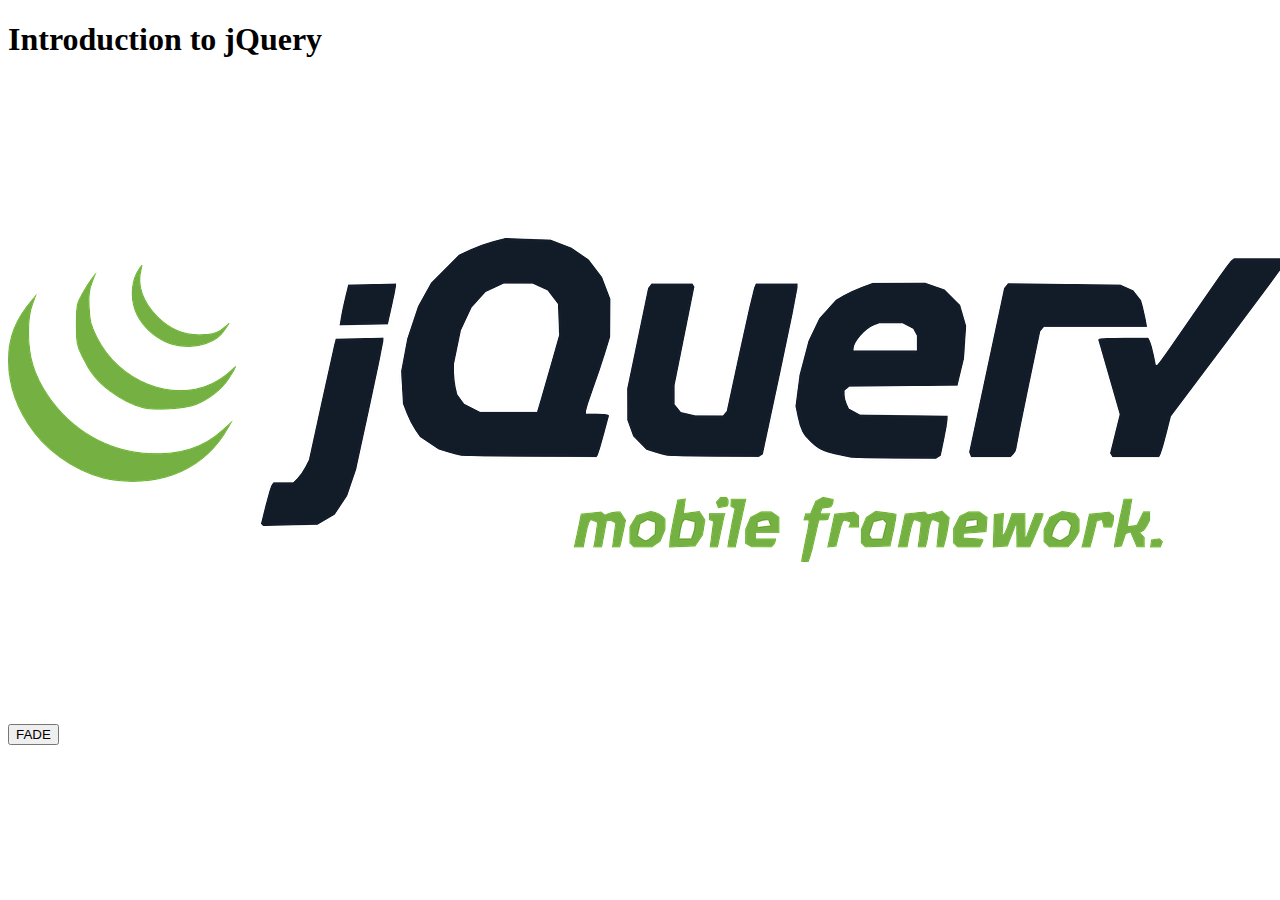
<file: 1JQ.html>
<!DOCTYPE html>
<html lang="en">
<head>
    <meta charset="UTF-8">
    <meta name="viewport" content="width=device-width, initial-scale=1.0">
    <title>INTRODUCTION TO jQuery</title>
</head>
<body>
    <h1>Introduction to jQuery</h1>
    <img src="images/JQ.png.png" alt="image of a jQuery logo" id="img1">
    <button onclick="func1()">FADE</button>
</body>
<script src="https://code.jquery.com/jquery-3.7.1.js" integrity="sha256-eKhayi8LEQwp4NKxN+CfCh+3qOVUtJn3QNZ0TciWLP4=" crossorigin="anonymous"></script>
<!-- <script src="jQuery/jquery.js" type="text/javascript"></script> -->
<script src="JQ.js"></script>
</html>
</file>
<file: Calculator/style.css>
body {
    background-color: rgb(136, 232, 175);
    margin-top: 10%;
}

p {
    margin: 1%;
    font-family: 'Gill Sans', 'Gill Sans MT', Calibri, 'Trebuchet MS', sans-serif;
    font-weight: bolder;
    position: relative;
    left: 34%;
}

.calculator {
    position: relative;
    margin: 1em auto;
    padding: 1em auto;
    display: block;
    width: 450px;
    background-color: #4444447e;
    border-radius: 5%;
    box-shadow: 5px 5px 15px 3px #111;
    font-family: sans-serif;
}

.calc-row {
    text-align: center;
}

.calc-row div.screen {
    font-family: sans-serif;
    display: table;
    width: 85%;
    background-color: #aaa;
    text-align: right;
    font-size: 2em;
    min-height: 1.2em;
    margin-left: 1.5em;
    padding-right: 0.5em;
    border: 1px solid #222;
    color: #333;
}

.calc-row div {
    text-align: center;
    display: inline-block;
    font-weight: bold;
    border: 1px solid #444;
    background-color: #eee;
    padding: 10px 0;
    margin: 7px 5px;
    border-radius: 15px;
    box-shadow: 2px 2px 1px 1px #333;
    width: 50px;
}

.calc-row div.equal {
    width: 120px;
}

.calc-row div.equal {
    margin-left: 5px;
}
</file>
<file: DomManipulation/style.css>
.div1 {
    height: 250px;
    width: 250px;
    border: 5px solid black;
    border-radius: 50px;
    margin: 50px;
    font-size: xx-large;
    font-weight: bolder;
}

.p1 {
    text-align: center;
    margin-top: 100px;
}
</file>
<file: EffectssInJquery/style.css>
#btn {
    width: 200px;
    font-size: 35px;
}

button {
    width: 200px;
    font-size: 30px;
}

#img1 {
    height: 250px;
    width: 250px;
    opacity: 0.4;
    position: absolute;
}
</file>
<file: EventsInJquery/style.css>
#btn {
    width: 200px;
    font-size: 35px;
}
</file>
<file: Interactions/style.css>
.box {
    border: 5px solid pink;
    height: 100px;
    width: 100px;
    margin : 10px;
    text-align: center;
    
}

span {
    display: inline-block;
    vertical-align: middle;
}

.Sortable {
    border: 2px solid blue;
    height: 40px;
    width: 100px;
    margin: 10px;
    text-align: center;
}

#img1 {
    border: 2px solid pink;
}
</file>
<file: jQueryUI/style.css>
.div1 {
   height: 100px;
   width: 300px;
   border: 3px solid pink;
   border-radius: 5%;
   position: relative;
   margin: auto;
}
.div1, #tool > p {
    text-align: center;
    margin: 15%;
    font-weight: bolder;
}
</file>
<file: MovieManiaWebsite/style.css>
@import url('https://fonts.googleapis.com/css2?family=Raleway:ital,wght@0,100..900;1,100..900&display=swap');

body {
    font-family: "Raleway";
    margin: 0;
    line-height: 1.5;
    background-color: #f3f2f1;
}

body,
input,
textarea,
button {
    font-family: 'Raleway', 'sans-serif';
    font-weight: 400;
}

* {
    box-sizing: border-box;
    margin: 0;
}

.container {
    max-width: 1170px;
    margin: auto;
}

.row {
     display: flex;
    flex-wrap: wrap;
}

.align-items-center {
    align-items: center;
}

.justify-content-between {
    justify-content: space-between;
}

@keyframes ani01 {
    0%{
        transform: rotate(0deg);
    }
    100% {
        transform: rotate(360deg);
    }
}

.section-title {
    flex : 0 0 100%;
    max-width: 100%;
    margin-bottom: 60px;
    padding: 0 15px;
}

.section-title h1 {
    display: inline-block;
    font-size: 40px;
    color: #000000;
    font-weight: 700;
    margin: 0;
    position: relative;
}

.section-title h1::before {
    content: '';
    box-sizing: border-box;
    position: absolute;
    left: 0;
    bottom: -5px;
    width: 80px;
    height: 3px;
    background-color: #ff9800;
}

.btn-01 {
    background-color: #ff9800;
    color: #ffffff;
    border: 2px solid transparent;
    padding: 10px 35px;
    border-radius: 30px;
    line-height: 1.5;
    cursor: pointer;
    text-decoration: none;
    font-size: 16px;
    font-weight: 600;
    display: inline-block;
    transition: all 0.5s ease;
   }

   .btn-01:hover {
    background-color: transparent;
    border-color: #ff9800;
    color: #ff9800;
   }

   .btn-01:focus{
    outline: none;
   }

   /* pre loader */
   .preloader {
    position: fixed;
    left : 0;
    top: 0;
    right: 0;
    bottom: 0;
    background-color: #111111cd;
    z-index: 1099;
    display: flex;
    align-items: center;
    justify-content: center;
    transition: all 0.6s ease;
   }

   .preloader.loaded {
    visibility: hidden;
    opacity: 0;
    z-index: -99;
   }

   .preloader .loader {
    width: 30px;
    height: 30px;
    border: 2px solid #ff9800;
    border-right: 2px solid transparent;
    border-radius: 50%;
    animation: ani01 2s linear infinite; 
   }

   /* Header */
   .header {
    position: absolute;
    left: 0;
    top: 0;
    width: 100%;
    z-index: 99;
    transition: all 0.5s ease;
}

.header.fixed {
    background-color: #ffffff;
    position: fixed;
}

.header .brand-name {
    padding: 0 15px;
}

.header .brand-name a {
    text-decoration: none;
    font-size: 30px;
    color: #ffffff;
    /* background-color: #000000; */
    text-transform: uppercase;
    font-weight: 900;
    letter-spacing: 2px;
    transition: all 0.5s ease;
}

.header .fixed .brand-name a {
    color: #000000;
}

.header .nav-toggle
{
    width: 40px;
    height: 34px;
    border: 1px solid #ffffff;
    border-radius: 3px;
    cursor: pointer;
    display: flex;
    align-items: center;
    justify-content: center;
    transition: all 0.5s ease;
    display: none;
}

.header .fixed .nav-toggle {
    border-color: #000000;
}

.header .nav-toggle span {
    height: 1px;
    display: block;
    width: 16px;
    background-color: #ffffff;
    position: relative;
    transition: all 0.5 ease;
}

.header .nav-toggle span::before,
.header .nav-toggle span::after {
    content: '';
    position: absolute;
    left: 0;
    top: 0;
    height: 1px;
    width: 100%;
    background-color: #ffffff;
    transition: all 0.5s ease;
}

.header .fixed .nav-toggle span,
.header .fixed .nav-toggle::before,
.header .fixed .nav-toggle::after
    {
        background-color: #000000;
}

.header .nav-toggle span::before{
    transform: translate(-6px);
}

.header .nav-toggle span::after{
    transform: translate(6px);
}

.header .nav {
    padding: 0 15px;
}

.header .nav ul {
    list-style: none;
    margin: 0;
    padding: 0;
}

.header .nav ul li {
    display: inline-block;
    margin-left: 30px;
}

.header .nav ul li a {
    text-decoration: none;
    font-size: 16px;
    font-weight: 600;
    color: #ffffff;
    padding: 25px 0;
    display: block;
    transition: all 0.5s ease;
}

.header .fixed .nav ul li a {
    color: #000000;
}

.header .fixed .nav ul li a:hover,
.header .nav ul li a:hover {
    color: #ff9800;
}


/* Home Section */
.home-section {
    min-height: 100vh;
    background-image: url('img/works/thumb/doctorStrange.jpg');
    background-size: cover;
    background-position: top;
    position: relative;
    z-index: 1;
    padding: 0 15px;
}

.home-section::before{
    content: '';
    position: absolute;
    box-sizing: border-box;
    left: 0;
    top: 0;
    right: 0;
    bottom: 0;
    background-color: #000000;
    opacity: 0.7;
    z-index: -1;
}

.home-section .shape-01 {
    position: absolute;
    height: 30px;
    width: 30px;
    border: 2px solid #ff9800;
    right: 5%;
    top: 20%;
    animation: ani01 5s linear infinite;
}

.home-section .row {
    min-height: 100vh;
}

.home-section .home-content {
    flex: 0 0 100%;
    max-width: 100%;
    text-align: center;
}

.home-section .home-content h4 {
    font-size: 20px;
    color: #ffffff;
    margin: 0;
}

.home-section .home-content h2 {
    font-size: 60px;
    color: #ffffff;
    margin: 0;
    text-transform: uppercase;
    font-weight: 900;
    letter-spacing: 12px;
}

.home-section .scroll-down {
     position: absolute;
     left: 50%;
     bottom: 30px;
     height: 30px;
     width: 30px;
     margin-left: -15px;
     animation: scrollDown 2s ease infinite;
}

@keyframes scrollDown {
    0%, 20%, 50%, 80%, 100%{
        transform: translateY(0);
    }
    40%, 60% {
        transform: translateY(-30px);
    }
    70% {
        transform: translateY(-15px);
    }
}

.home-section .scroll-down img {
    width: 25px;
    display: block;
    margin: 2px auto;
}

/* About section */
.about {
    padding: 80px 0 0 ;
}

.about-section .about-img{
    flex: 0 0 33.33%;
    max-width: 33.33%;
    padding: 0 15px;
}

.about-section .about-img .img-box {
    position: relative;
}

.about-section .about-img .img-box .shape-02 {
    position: absolute;
    height: 30px;
    width: 30px;
    border: 2px solid #ff9800;
    left: 30px;
    top: 30px;
    /* background-color: #170101; */
    animation: ani01 5s linear infinite;
}

.about-section .about-img .img-box img {
    width: 100%;
    display: block;
}

.about-section .about-img .about-content {
    flex: 0 0 66.66%;
    max-width: 66.66%;
    padding: 0 15px;
}

.about-section .section-title {
    margin-bottom: 30px;
    padding: 0;
}

.about-section .about-content p{
    font-size: 16px;
    color: #555555;
    line-height: 26px;
    margin: 0;
}

.about-section .about-content .stats .stat-box{
    flex: 0 0 25%;
    max-width: 25%;
    padding: 0 15px;
    text-align: center;
    margin-top: 30px;
    margin-left: 30px;
}

.about-section .about-content .stats .stat-box h2 {
    font-size: 49px;
    color: #000000;
    margin: 0 0 5px;
}

.about-section .about-content .stats .stat-box h5 {
    font-size: 16px;
    color: #555555;
    margin: 0 0 5px;
    font-weight: 600;
    text-transform: uppercase;
}

.about-section .about-content .btn {
    margin-top: 30px;
}

/* categories */
.service-section {
    padding: 80px 0;
}

.service-section .service-item {
    flex: 0 0 33.33%;
    max-width: 33.33%;
    padding: 15px;
}

.service-section .service-item-inner {
    position: relative;
    overflow: hidden;
}

.service-section .service-item-inner img {
    width: 100%;
    display: block;
    filter: grayscale(100%);
    transition: all 0.5s ease;
}

.service-section .service-item-inner:hover img {
    filter: grayscale(0);
    transform: scale(1.5);
}

.service-section .service-item-inner .overlay {
    position: absolute;
    left: 0;
    top: 0;
    height: 100%;
    width: 100%;
    background-color: rgba(0, 0, 0, 0.6);
    display: flex;
    align-items: center;
    justify-content: center;
    transition: all 0.5s ease;
}

.service-section .service-item-inner:hover .overlay {
    background-color: transparent;
}

.service-section .service-item-inner .overlay h3 {
    color: #ffffff;
    font-size: 30px;
    margin: 0;
    text-align: center;
    transition: all 0.5s ease;
    text-transform: capitalize;
}

.service-section .service-item-inner .overlay:hover h4 {
    transform: translateX(30px);
    opacity: 0;
}

/* top rated */
.work-section {
    padding: 80px 0 0 ;
}

.work-section .work-item {
    flex: 0 0 33.33%;
    max-width: 33.33%;
    padding: 15px;
}

.work-section .work-item-inner img {
    width: 100%;
    display: block;
    transform: scale(1.2);
    transition: all 0.5s ease;
}

.work-section .work-item-inner:hover img {
    filter: grayscale(100);
    transform: scale(1);
}

.work-section .work-item-inner {
    position: relative;
    cursor: pointer;
    overflow: hidden;
}

.work-section .overlay {
    /* background-color: red; */
}

.work-section .overlay {
    position: absolute;
    left: 0;
    top: 0;
    height: 100%;
    width: 100%;
    padding: 15px;
    display: flex;
    align-items: flex-end;
    transition: all 0.5s ease;
    background-color: rgba(0, 0, 0, 0.6);
}

/* .work-section .overlay {
    opacity: 1;
} */

.work-section .overlay h4 {
    color: #ffffff;
    font-size: 20px;
    margin: 0;
    transform: translateX(30px);
    transition: all 0.5s ease;
}

.work-section .overlay h4 {
    transform: translateX(0);
}

/* lightbox */
.lightbox {
    position: fixed;
    z-index: 1099;
    left: 0;
    top: 0;
    right: 0;
    bottom: 0;
    background-color: rgba(0, 0, 0, 0.7);
    display: flex;
    align-items: center;
    justify-content: center;
    cursor: zoom-out;
    display: none;
}

.lightbox.open {
    display: flex;
}

.lightbox .lightbox-img {
    display: flex;
    width: auto;
    height: auto;
    max-width: 100%;
    padding: 40px 0;
}

.lightbox .img-box {
    position: relative;
    cursor: auto;
}

.lightbox .lightbox-close {
    height: 30px;
    width: 30px;
    display: block;
    position: absolute;
    right: 0;
    top: 10px;
    font-size: 30px;
    color: #ffffff;
    text-align: center;
    line-height: 26px;
    cursor: zoom-out;
}

.lightbox .lightbox-caption {
    color: #ffffff;
    font-size: 16px;
    font-weight: 600;
    position: absolute;
    left: 0;
    bottom: 10px;
    display: flex;
    justify-content: space-between;
    width: 100%;
}

.lightbox .lightbox-caption .lightbox-category {
    padding-right: 50px;
}

.lightbox .lightbox-controls .prev,
.lightbox .lightbox-controls .next {
    position: absolute;
    height: calc(100% - 80px);
    top: 40px;
    cursor: pointer;
    display: flex;
    align-items: center;
}

.lightbox .lightbox-controls .prev {
    left: 0;
    width: 50%;
    justify-content: flex-start;
}
.lightbox .lightbox-controls .next {
    right: 0;
    width: 50%;
    justify-content: flex-end;
    padding-right: 5px;
}

.lightbox .lightbox-controls .prev img,
.lightbox .lightbox-controls .next img {
    width: 30px;
    height: 30px;
    padding: 5px;
    border-radius: 2px;
    transition: all 0.5s;
}


.lightbox .lightbox-controls .prev:hover img,
.lightbox .lightbox-controls .next:hover img {
    background-color: rgba(0, 0, 0, 0.5);
}

/* Contact */
.contact-section {
    padding: 80px 0 80px;
}

.contact-section .contact-img {
    flex: 0 0 100%;
    max-width: 100%;
    padding: 0 15px;
}

.contact-section .contact-img .img-box {
    padding: 200px 0;
    background-image: url('img/contact-us.png');
    background-size: cover;
    background-position: center;
}

.contact-section .section-title {
    text-align: center;
}

.contact-section .contact-title h1 {
    color: #ffffff;
}

.contact-section .section-title h1::before{
    background-color: #ffffff;
    left: 50%;
    margin-left: -40px;
}

.contact-section .contact-form {
    flex: 0 0 100%;
    max-width: 100%;
    padding: 0px 65px;
}

.contact-section .contact-form .form {
    background-color: #f3f2f1;
    padding: 55px 40px;
    margin-top: -150px;
}

.contact-section .contact-form .form label {
    color: #000000;
    font-weight: 500;
    display: block;
    margin: 0 0 5px;
}

.contact-section .contact-form .form .input-group {
    flex: 0 0 100%;
    max-width: 100%;
    padding: 0 15px;
    margin-bottom: 30px;
}

.contact-section .contact-form .form .input-group .left,
.contact-section .contact-form .form .input-group .right {
    flex: 0 0 50%;
    max-width: 50%;
}

.contact-section .contact-form .form .input-control {
    width: 100%;
    height: 45px;
    padding: 6px 0px;
    color: #000000;
    font-size: 16px;
    background-color: transparent;
    border: none;
    border-bottom: 1px solid #cccccc;
}

.contact-section .contact-form .form .input-control:focus {
    outline: none;
}

.contact-section .contact-form .form .form-btn {
    text-align: center;
}

.contact-section .contact-info {
    flex: 0 0 100%;
    max-width: 100%;
}

.contact-section .contact-info .info-item {
    flex: 0 0 33.33%;
    max-width: 33.33%;
    text-align: center;
    padding: 0 15px;
    margin-bottom: 40px;
}

.contact-section .social-links {
    flex: 0 0 100%;
    max-width: 100%;
    padding: 0 15px;
    text-align: center;
}

.contact-section .social-links a {
    text-decoration: none;
    display: inline-block;
    margin: 0 5px;
}

.contact-section .social-links a img {
    width: 28px;
    display: block;
    transition: all 0.5s ease;
}

.contact-section .social-links a:hover img {
    opacity: 0.5;
}

.copyright {
    border-top: 1px solid #c5c5c5;
    padding: 25px 15px;
    text-align: center;
    color: #555555;
    font-size: 16px;
}

/* Responsiveness */
@media (min-width: 768px) {
    .header .nav {
        display: block!important;
    }
}

@media (max-width : 767px){
    .header{
        padding: 7px 0;
        position: fixed;
    }
    .header .nav-toggle{
        display: flex;
        margin-right: 15px;
    }
    .header .nav {
        flex: 0 0 100%;
        max-width: 100%;
        background-color: #ffffff;
        padding: 0;
        display: none;
    }
    .header .fixed .nav {
        border-top: 1px solid #cccccc;
    }
    .header .nav ul li {
        display: block;
        margin-right: 25px;
    }
    .header .fixed .nav ul li a,
    .header .nav ul li a {
        color: #000000;
        padding: 15px 0;
    }
    .home-section .home-content h1 {
         font-size: 40px;
    }
    .about-section .about-img {
        margin-bottom: 30px;
    }
    .about-section .about-content,
    .about-section .about-img{
        flex: 0 0 100%;
        max-width: 100%;
    }
    .work-section .work-item,
    .service-section .service-item{
        flex: 0 0 50%;
        max-width: 50%;
    }
}

@media(max-width: 575px){
    .home-section .home-content h1 {
        font-size: 25px;
        letter-spacing: 5px;
    }
    .about-section .about-content .stats .stat-box {
        flex: 0 0 50%;
        max-width: 50%;
    }
    .contact-section .contact-info .info-item,
    .contact-section .contact-form .form .input-group .left,
    .contact-section .contact-form .form .input-group .right,
    .work-section .work-item,
    .service-section .service-item {
        flex: 0 0 100%;
        max-width: 100%;
    }
    .contact-section .contact-form .form {
        padding: 55px 5px;
    }
}
</file>
<file: ToDoList/style.css>
body {
    background-color: #504f4f;
    margin-top: 150px;
}


.container {
    padding: 20px;
    width: 300px;
    margin: 0 auto;
    margin-top: 40px;
    background-color: rgb(202, 241, 239);
    border-radius: 25px;
    box-shadow: 5px 5px 15px 3px rgb(54, 54, 54);
}

form {
    display: inline-block;
}

input {
    padding: 4px 15px 4px 5px;
}

#button {
    display: inline-block;
    background-color: #0f12dd;
    color: white;
    border-radius: 5px;
    text-align: center;
    margin-top: 2px;
    padding: 5px 15px;
}

#button:hover {
    /* background-color: aqua; */
    cursor: pointer;
    opacity: 0.7;
}

ul {
    padding-left: 20px;
    font-weight: bolder;
}

ul li {
    padding: 5px;
    color: rgb(5, 5, 5);
    font-weight: bolder;
}

ul li:nth-child(even){
    background-color: #524f4f;
    color: #ffffff;
    font-weight: bolder;
}

.strike {
    text-decoration: line-through;
    display: none;
}

li:hover {
    cursor: pointer;
}
</file>
